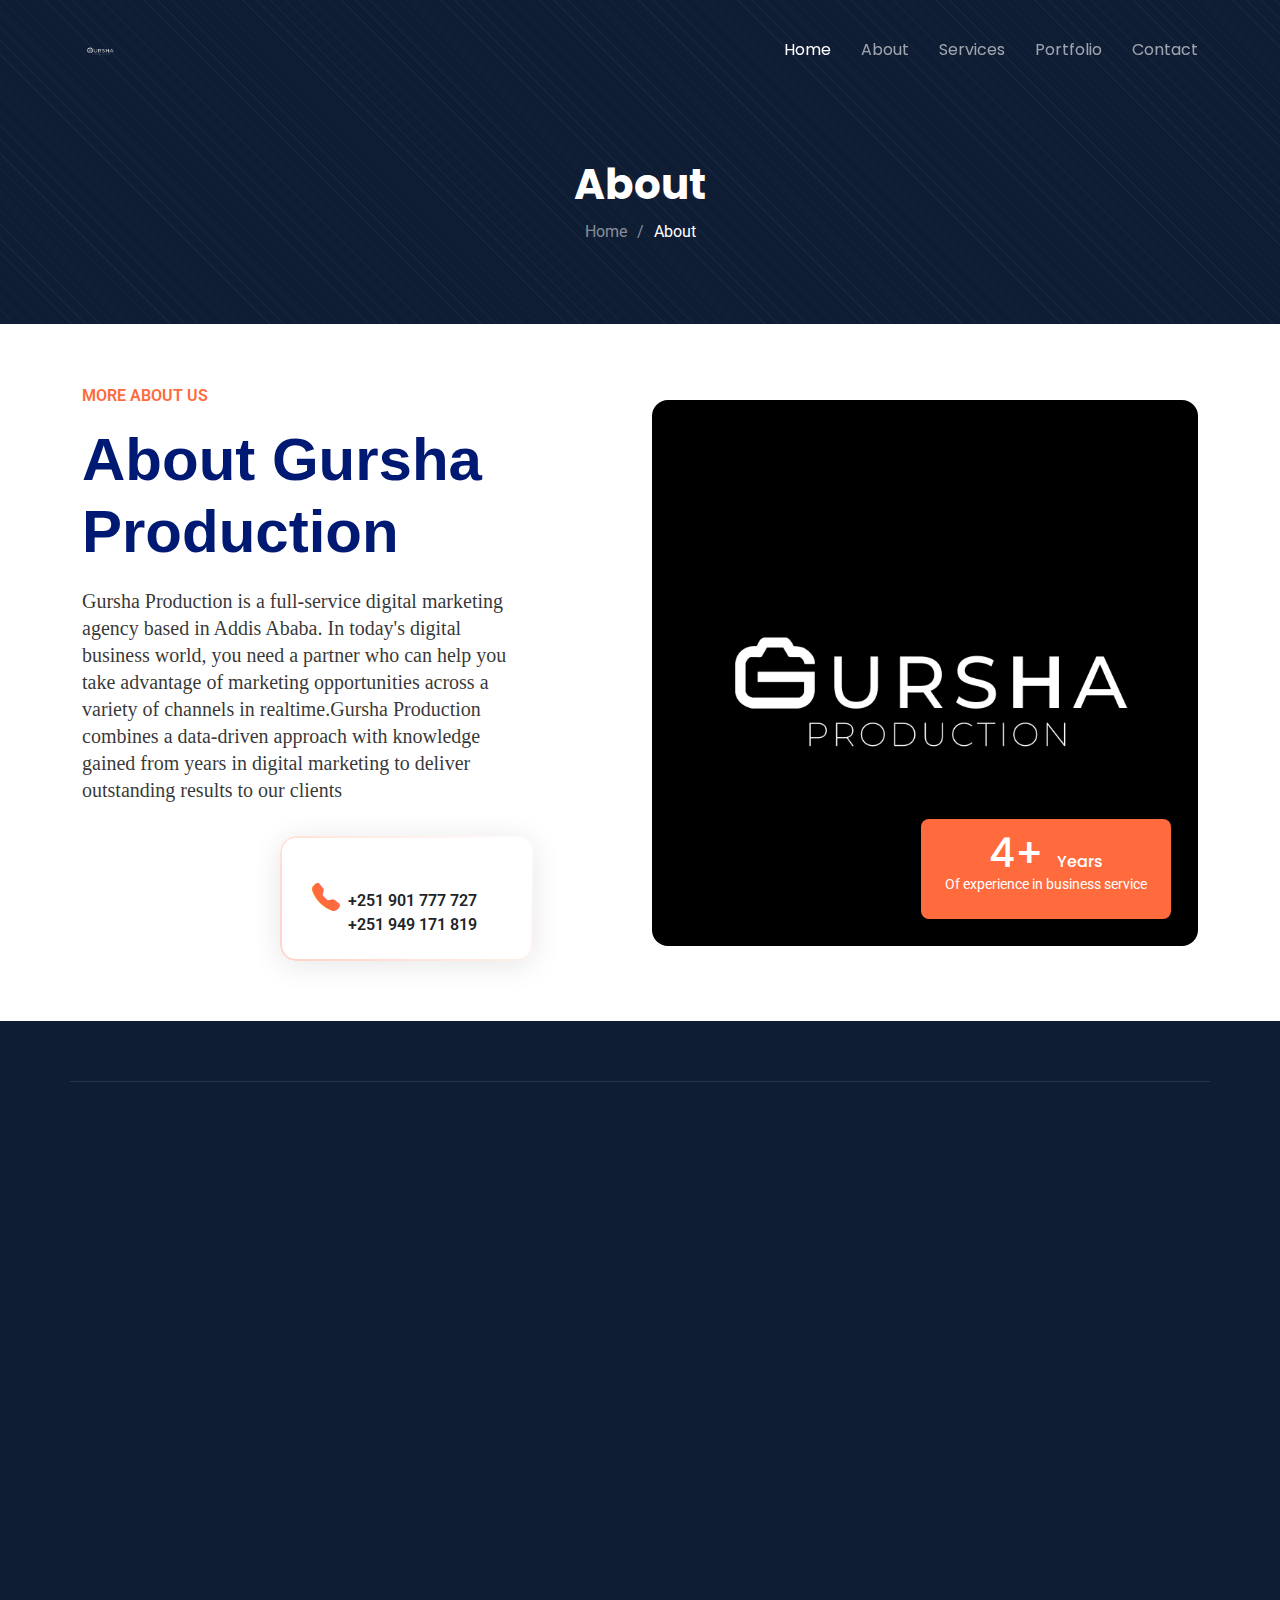
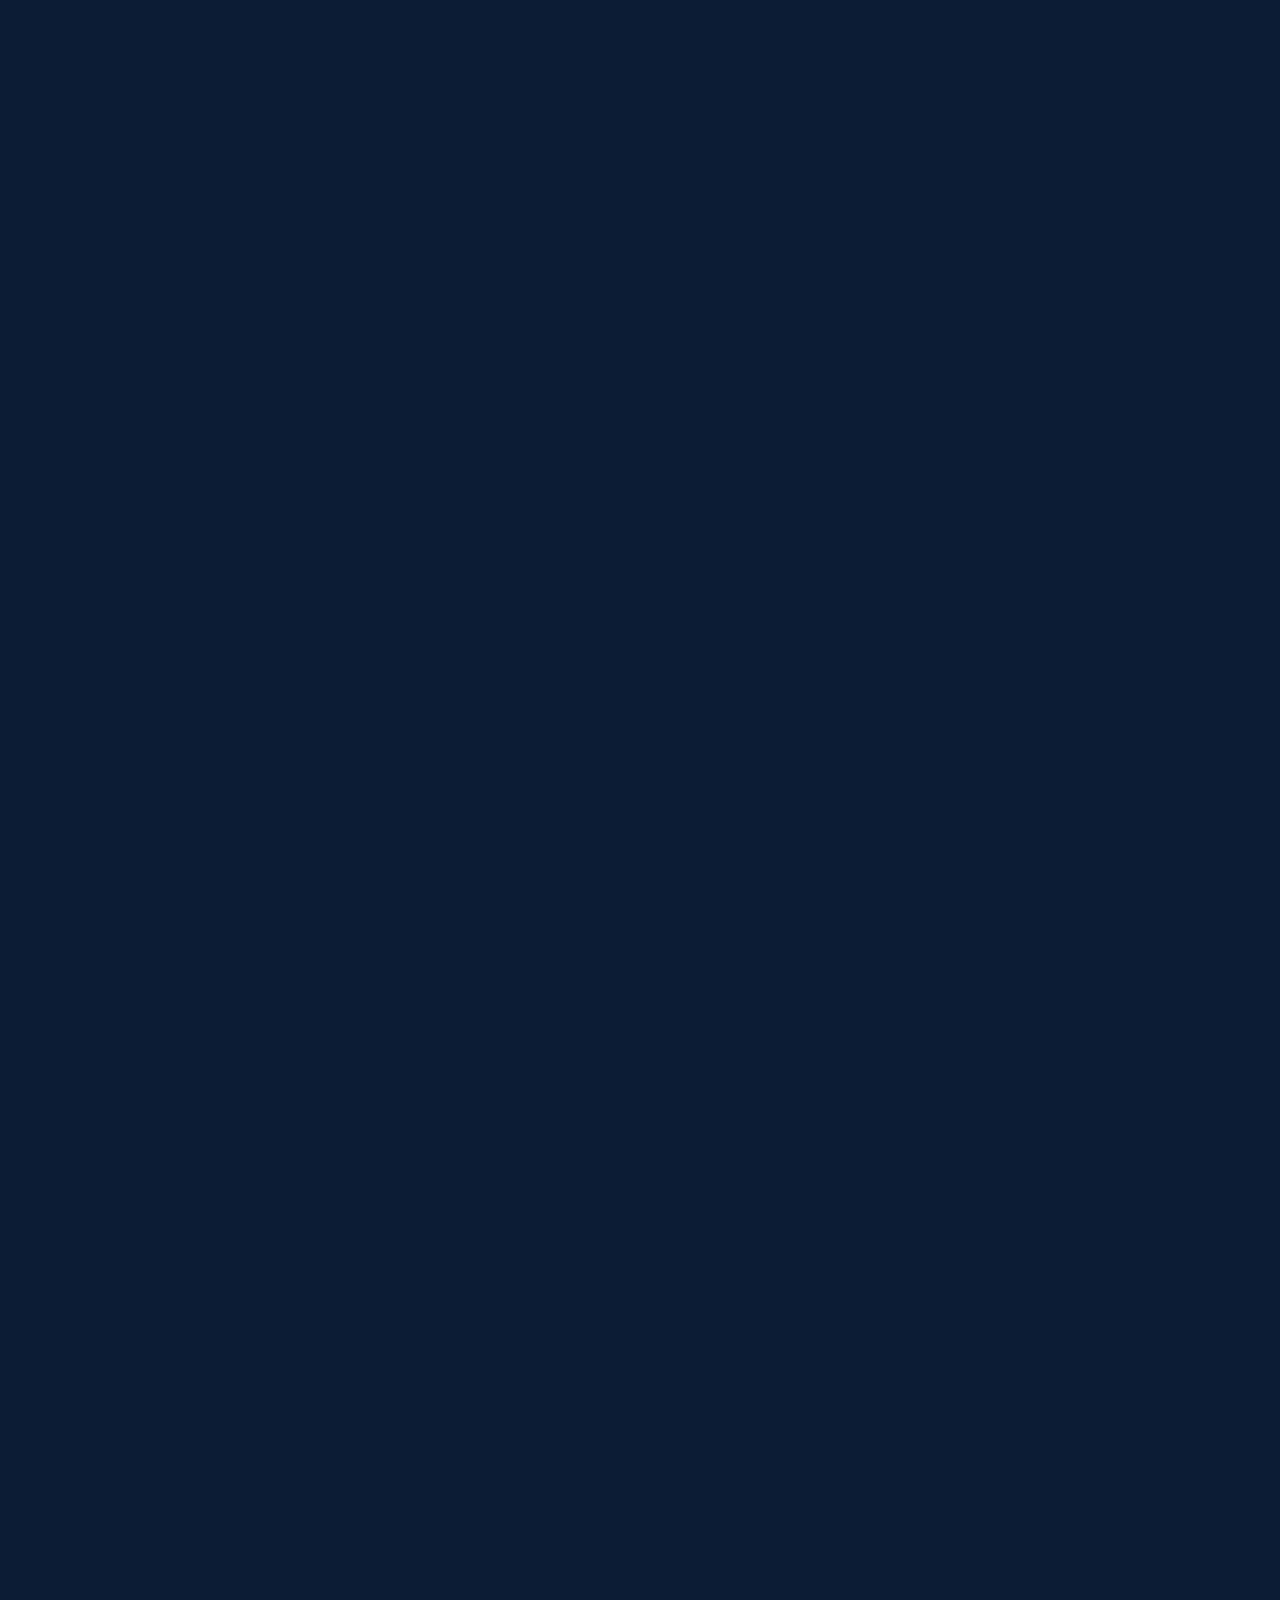
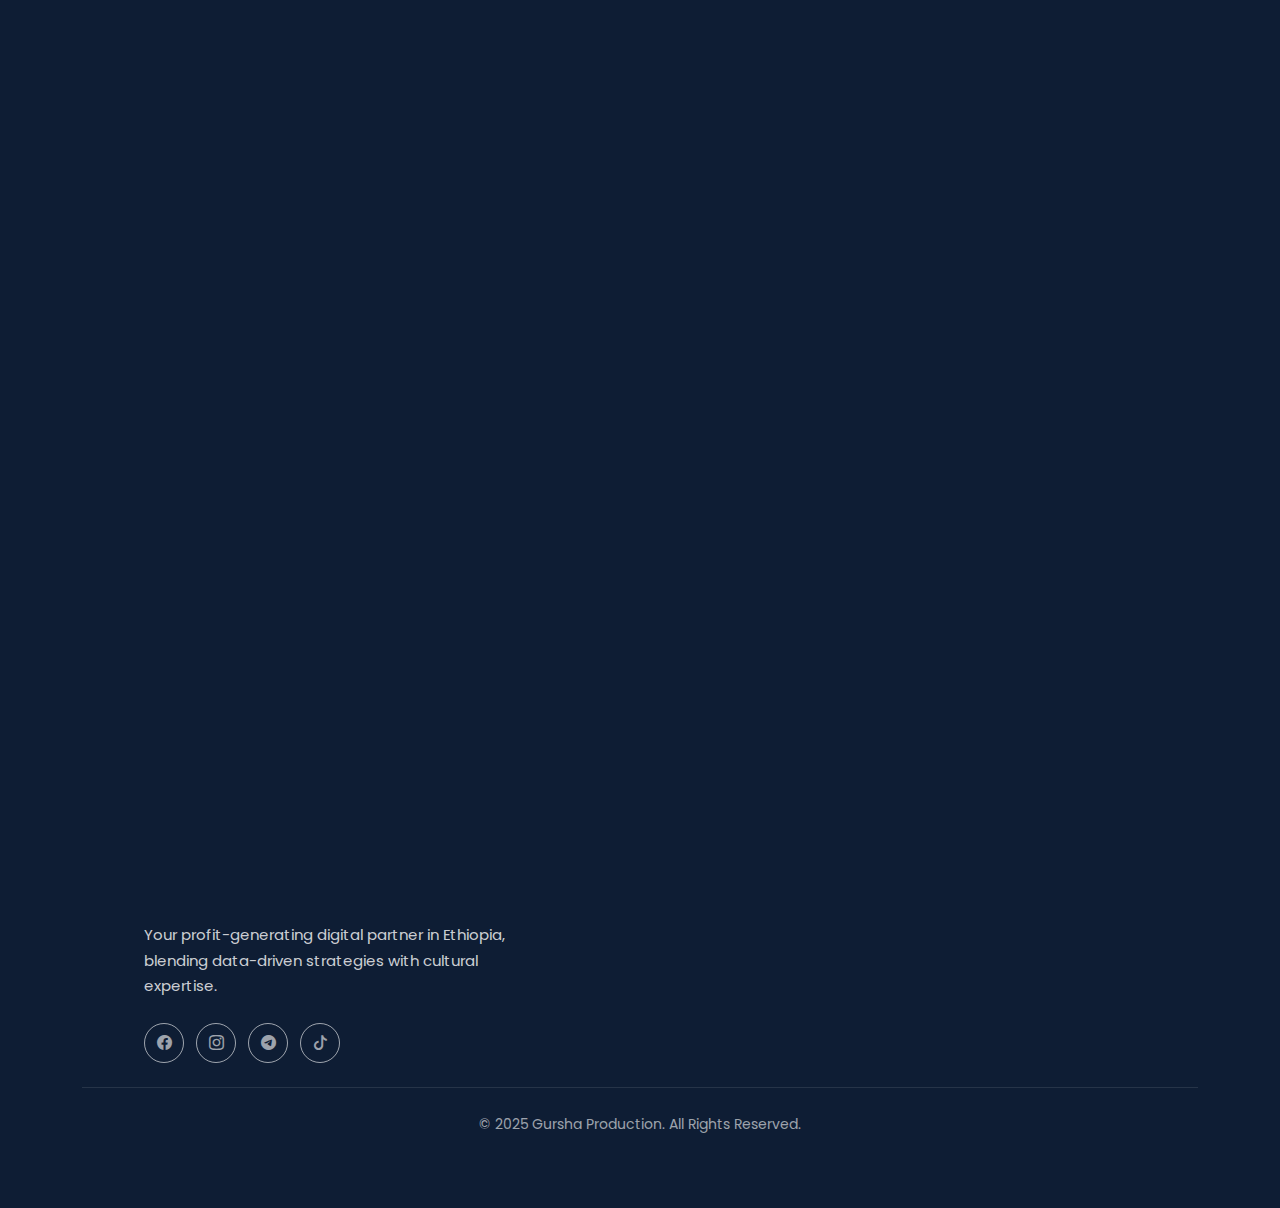
<file: about.html>
<!DOCTYPE html>
<html lang="en">

<head>
  <meta charset="utf-8">
  <meta content="width=device-width, initial-scale=1.0" name="viewport">
  
  <!-- Primary Meta Tags -->
  <title>About Gursha Production | ስለ ጉርሻ ፕሮዳክሽን - Ethiopia's Creative Video Experts</title>
  <meta name="description" content="Learn about Gursha Production - Ethiopia's premier video production company. የጉርሻ ፕሮዳክሽን ታሪክ፣ ብቃት እና እሴቶች ይወቁ">
  <meta name="keywords" content="about gursha production, video company ethiopia, film team addis ababa, our story, creative professionals, ስለ ጉርሻ ፕሮዳክሽን, የቪዲዮ ኩባንያ, ፊልም ቡድን, የኩባንያ ታሪክ, የፕሮፌሽናል ቡድን">

  <!-- Open Graph / Facebook -->
  <meta property="og:title" content="About Gursha Production | ስለ ጉርሻ ፕሮዳክሽን">
  <meta property="og:description" content="Discover our journey as Ethiopia's leading video production experts. እንደ ኢትዮጵያ አርበኞች የቪዲዮ ምርት ባለሙያዎች የሆነችው ጉርሻ ፕሮዳክሽን ታሪክ">
  <meta property="og:image" content="https://www.gurshaproduction.com/assets/imag/gursha new logo.png">
  <meta property="og:url" content="https://www.gurshaproduction.com/about">
  <meta property="og:type" content="website">

  <!-- Twitter -->
  <meta name="twitter:card" content="summary_large_image">
  <meta name="twitter:title" content="Our Story at Gursha Production | የጉርሻ ፕሮዳክሽን ታሪክ">
  <meta name="twitter:description" content="Meet the creative team behind Ethiopia's top video productions. የኢትዮጵያ �ፋፍል የቪዲዮ ምርቶች ጀርባ ያሉ ፈጠራ ባለሙያዎችን ይግኙ">
  
  <!-- Language Tags -->
  <meta http-equiv="content-language" content="en, am">
  <link rel="alternate" hreflang="en" href="https://www.gurshaproduction.com/en/about">
  <!-- <link rel="alternate" hreflang="am" href="https://www.yourdomain.com/am/about"> -->

  <!-- Canonical URL -->
  <link rel="canonical" href="https://www.gurshaproduction.com/about">

  <!-- Favicons -->
  <!-- <link rel="shortcut icon" href="assets/imag/favicon/favicon.ico" type="image/x-icon">
  <link rel="apple-touch-icon" sizes="180x180" href="assets/imag/favicon/apple-touch-icon.png"> -->
 <link href="assets/imag/favicon.ico" rel="icon">
  <!-- Fonts -->
  <link href="https://fonts.googleapis.com" rel="preconnect">
  <link href="https://fonts.gstatic.com" rel="preconnect" crossorigin>
  <link href="https://fonts.googleapis.com/css2?family=Roboto:ital,wght@0,100;0,300;0,400;0,500;0,700;0,900;1,100;1,300;1,400;1,500;1,700;1,900&family=Poppins:ital,wght@0,100;0,200;0,300;0,400;0,500;0,600;0,700;0,800;0,900;1,100;1,200;1,300;1,400;1,500;1,600;1,700;1,800;1,900&display=swap" rel="stylesheet">

  <!-- Vendor CSS Files -->
  <link href="assets/vendor/bootstrap/css/bootstrap.min.css" rel="stylesheet">
  <link href="assets/vendor/bootstrap-icons/bootstrap-icons.css" rel="stylesheet">
  <link href="assets/vendor/aos/aos.css" rel="stylesheet">
  <link href="assets/vendor/fontawesome-free/css/all.min.css" rel="stylesheet">
  <link href="assets/vendor/glightbox/css/glightbox.min.css" rel="stylesheet">
  <link href="assets/vendor/swiper/swiper-bundle.min.css" rel="stylesheet">

  <!-- Main CSS File -->
  <link href="assets/css/main.css" rel="stylesheet">
</head>
<body class="about-page">

  <header id="header" class="header d-flex align-items-center fixed-top">
    <div class="container-fluid container-xl position-relative d-flex align-items-center">

      <a href="index.html" class="logo d-flex align-items-center me-auto">
        <!-- Uncomment the line below if you also wish to use an image logo -->
        <img src="assets/imag/gursha new logo.png" alt="" data-aos="fade-right">

        <!-- <h1 class="sitename"><span style="  font-weight: bold;">GURSHA</span> <span
            style="color: #00c853;">PRODUCTION</span></h1> -->

      </a>

      <nav id="navmenu" class="navmenu">
        <ul>
          <li><a href="index.html" class="active">Home<br></a></li>
          <li><a href="about.html">About</a></li>
          <li><a href="services.html">Services</a></li>
          <li><a href="portfolio.html">Portfolio</a></li>
          <li><a href="contact.html">Contact</a></li>


        </ul>
        <i class="mobile-nav-toggle d-xl-none bi bi-list"></i>
      </nav>

      <!-- <a class="btn-getstarted" href="get-a-quote.html">Get a Quote</a> -->


    </div>
  </header>

  <main class="main">

    <!-- Page Title -->
    <div class="page-title dark-background" data-aos="fade">
      <div class="container position-relative">
        <h1>About</h1>

        <nav class="breadcrumbs">
          <ol>
            <li><a href="index.html">Home</a></li>
            <li class="current">About</li>
          </ol>
        </nav>
      </div>
    </div><!-- End Page Title -->

    <!-- About Section -->
   <section id="about" class="about section">

      <div class="container" data-aos="fade-up" data-aos-delay="100">

        <div class="row gy-4 align-items-center justify-content-between">

          <div class="col-xl-5" data-aos="fade-up" data-aos-delay="200">
            <span class="about-meta">MORE ABOUT US</span>
            <h2 class="about-title ">About Gursha Production</h2>
            <p class="about-description ">Gursha Production is a full-service digital marketing agency based in
              Addis Ababa. In today's digital business world, you need a partner who can help you take advantage of
              marketing opportunities across a variety of channels in realtime.Gursha Production combines a data-driven
              approach with knowledge gained from years in digital marketing to deliver outstanding results to our
              clients
            </p>


            <div class="info-wrapper">
              <div class="row gy-4">
                <div class="col-lg-5">

                </div>
                <div class="col-lg-7">
                  <div class="contact-info d-flex align-items-center gap-2">
                    <i class="bi bi-telephone-fill"></i>
                    <div>
                      <p class="contact-label">Call us anytime</p>
                      <p class="contact-number">+251 901 777 727</p>
                      <br>
                      <p class="contact-number">+251 949 171 819</p>


                    </div>

                  </div>

                </div>
              </div>

            </div>

          </div>

          <div class="col-xl-6" data-aos="fade-up" data-aos-delay="300">
            <div class="image-wrapper">
              <div class="images position-relative" data-aos="zoom-out" data-aos-delay="400">
                <img src="assets/imag/gursha.png" alt="Business Meeting" class="img-fluid main-image rounded-4">
                <!-- <img src="assets/imag/gursha.png" alt="Team Discussion" class="img-fluid small-image rounded-4"> -->
              </div>
              <div class="experience-badge floating">
                <h3>4+ <span>Years</span></h3>
                <p>Of experience in business service</p>
              </div>
            </div>
          </div>
        </div>

      </div>

    </section>
    <!-- /About Section -->

    <!-- Stats Section -->
    <!-- <section id="stats" class="stats section">

      <div class="container" data-aos="fade-up" data-aos-delay="100">

        <div class="row gy-4">

          <div class="col-md-6 col-lg-3">
            <div class="stats-card text-center p-4 shadow-sm rounded-4 h-100">
              <div class="icon mb-3 text-primary fs-1">
                <i class="bi bi-people"></i>
              </div>
              <h3 class="purecounter fw-bold" data-purecounter-start="0" data-purecounter-end="232"
                data-purecounter-duration="1">232</h3>
              <p class="mb-0 text-muted">Clients</p>
            </div>
          </div>

          <div class="col-md-6 col-lg-3">
            <div class="stats-card text-center p-4 shadow-sm rounded-4 h-100">
              <div class="icon mb-3 text-success fs-1">
                <i class="bi bi-kanban"></i>
              </div>
              <h3 class="purecounter fw-bold" data-purecounter-start="0" data-purecounter-end="521"
                data-purecounter-duration="1">521</h3>
              <p class="mb-0 text-muted">Projects</p>
            </div>
          </div>

          <div class="col-md-6 col-lg-3">
            <div class="stats-card text-center p-4 shadow-sm rounded-4 h-100">
              <div class="icon mb-3 text-warning fs-1">
                <i class="bi bi-headset"></i>
              </div>
              <h3 class="purecounter fw-bold" data-purecounter-start="0" data-purecounter-end="1453"
                data-purecounter-duration="1">1453</h3>
              <p class="mb-0 text-muted">Support</p>
            </div>
          </div>

          <div class="col-md-6 col-lg-3">
            <div class="stats-card text-center p-4 shadow-sm rounded-4 h-100">
              <div class="icon mb-3 text-danger fs-1">
                <i class="bi bi-gear-fill"></i>
              </div>
              <h3 class="purecounter fw-bold" data-purecounter-start="0" data-purecounter-end="32"
                data-purecounter-duration="1">32</h3>
              <p class="mb-0 text-muted">Workers</p>
            </div>
          </div>
        </div>

      </div>

    </section> -->
    <!-- /Stats Section -->




  </main>



  <footer id="footer" class="footer dark-background">
    <div class="container footer-top">
      <div class="row gy-4">
        <!-- About Section -->
        <div class="col-lg-5 col-md-12 footer-about">
          <a href="index.html" class="logo d-flex align-items-center me-auto">
            <!-- Uncomment the line below if you also wish to use an image logo -->

            <img src="assets/imag/gursha new logo.png" alt="" data-aos="fade-right">

          </a>
          <p>Your profit-generating digital partner in Ethiopia, blending data-driven strategies with cultural
            expertise.</p>
          <div class="social-links d-flex mt-4">

            <a href="#" target="_blank" rel="noopener noreferrer"><i class="bi bi-facebook"></i></a>
            <a href="https://www.instagram.com/gursha_production?igsh=NTc4MTIwNjQ2YQ==" target="_blank"
              rel="noopener noreferrer">
              <i class="bi bi-instagram"></i>
            </a>

            <a href="https://t.me/geezstudio21" target="_blank" rel="noopener noreferrer">
              <i class="bi bi-telegram"></i>
            </a>
            <a href="https://www.tiktok.com/@gursha.production?_t=ZM-8wCuI1CNvyn&_r=1" target="_blank"
              rel="noopener noreferrer">
              <i class="bi bi-tiktok"></i>
            </a>
          </div>
        </div>

        <!-- Quick Links -->
        <div class="col-lg-2 col-6 footer-links">
          <h4>Quick Links</h4>
          <ul>

            <li><a href="#services">Services</a></li>
            <li><a href="#portfolio">Portfolio</a></li>
            <li><a href="#about">About Us</a></li>
            <li><a href="#contact">Contact</a></li>
          </ul>
        </div>

        <!-- Contact Info -->
        <div class="col-lg-3 col-md-12 footer-contact text-md-start">
          <h4>Contact</h4>
   <p>22 Golagul,Noah Real Estate Building, 11th Floor</p>
          <p><strong>Phone:</strong> +251 901 777 727</p>
          <p><strong>Phone:</strong> +251 949 171 819</p>
          <p><strong>Email:</strong> info@gurshaproduction.com</p>
        </div>
      </div>
    </div>

    <!-- Copyright -->
    <div class="container  text-center mt-4 ">
      <p class="copyright">© 2025 Gursha Production. All Rights Reserved.</p>
    </div>
  </footer>

  <!-- Scroll Top -->
  <a href="#" id="scroll-top" class="scroll-top d-flex align-items-center justify-content-center"><i
      class="bi bi-arrow-up-short"></i></a>

  <!-- Preloader -->
  <!-- <div id="preloader"></div> -->

  <!-- Vendor JS Files -->
  <script src="assets/vendor/bootstrap/js/bootstrap.bundle.min.js"></script>
  <script src="assets/vendor/php-email-form/validate.js"></script>
  <script src="assets/vendor/aos/aos.js"></script>
  <script src="assets/vendor/purecounter/purecounter_vanilla.js"></script>
  <script src="assets/vendor/glightbox/js/glightbox.min.js"></script>
  <script src="assets/vendor/swiper/swiper-bundle.min.js"></script>

  <!-- Main JS File -->
  <script src="assets/js/main.js"></script>

</body>

</html>
</file>
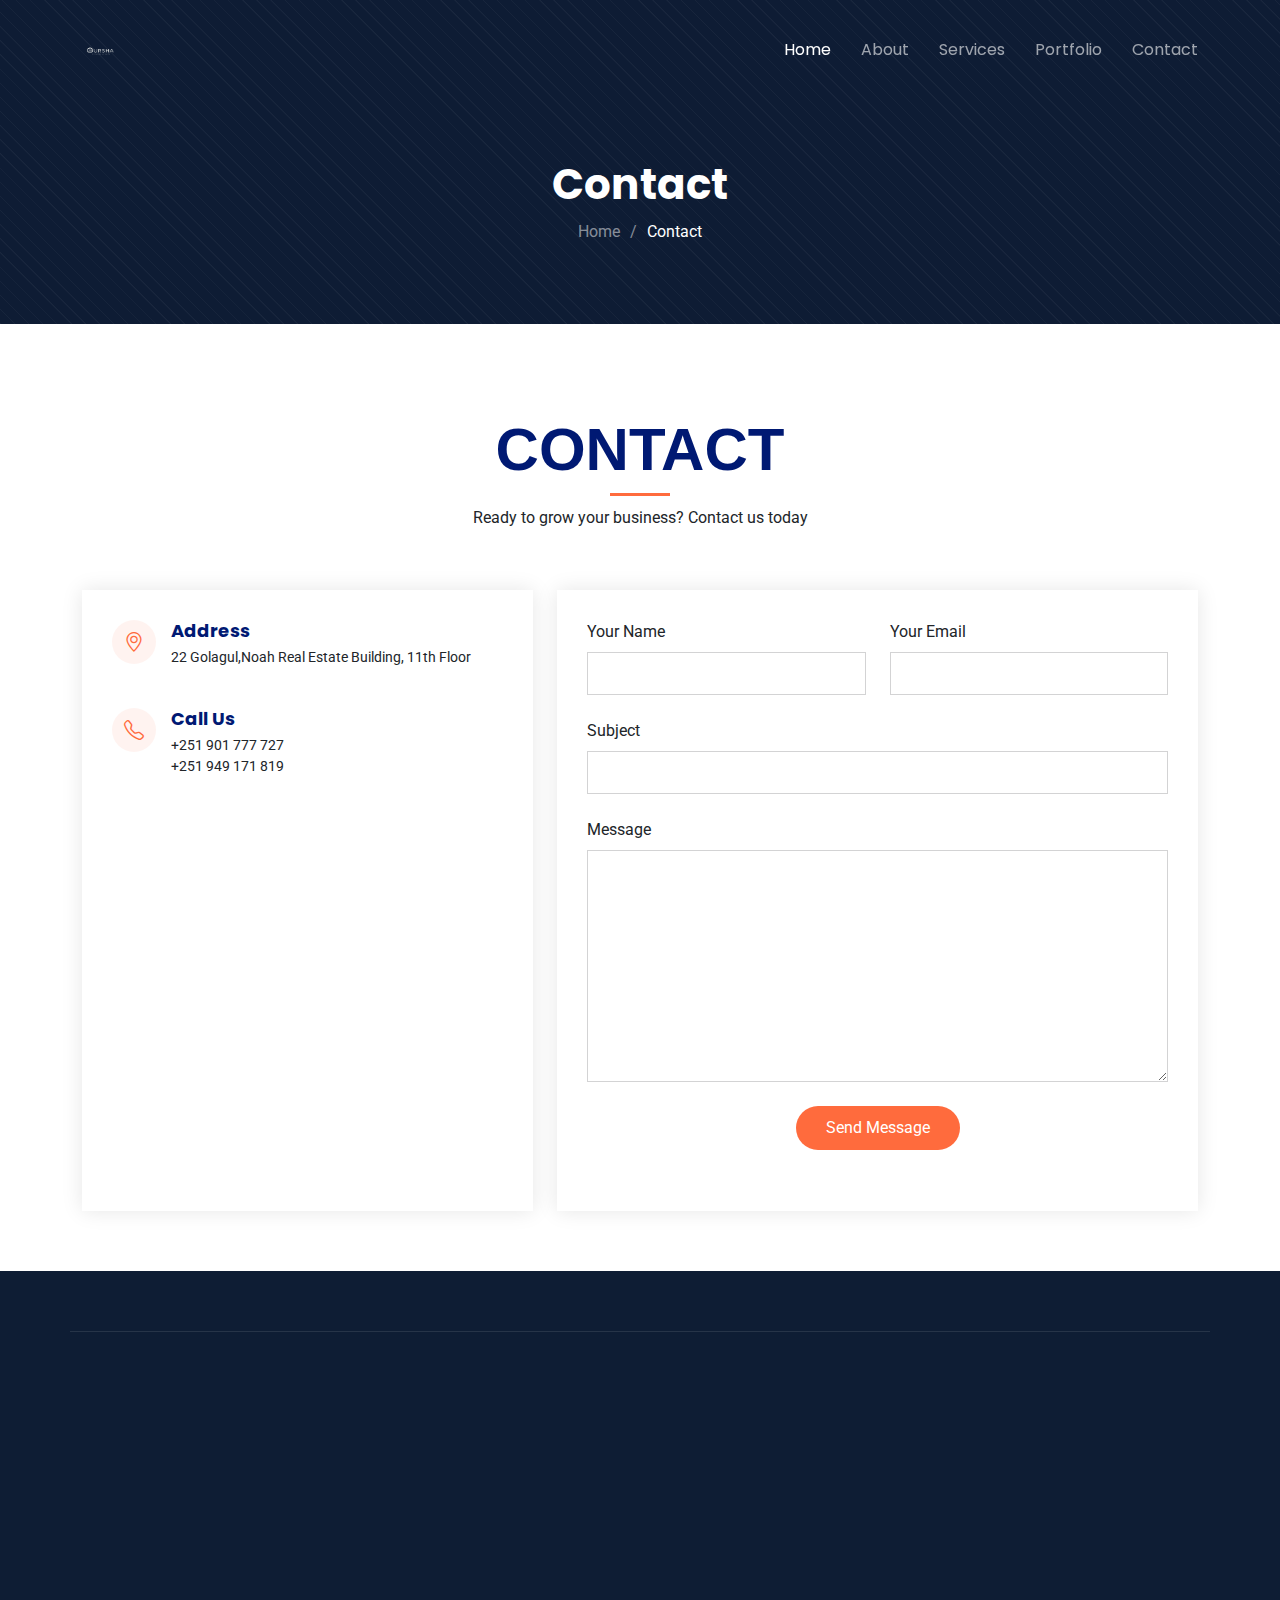
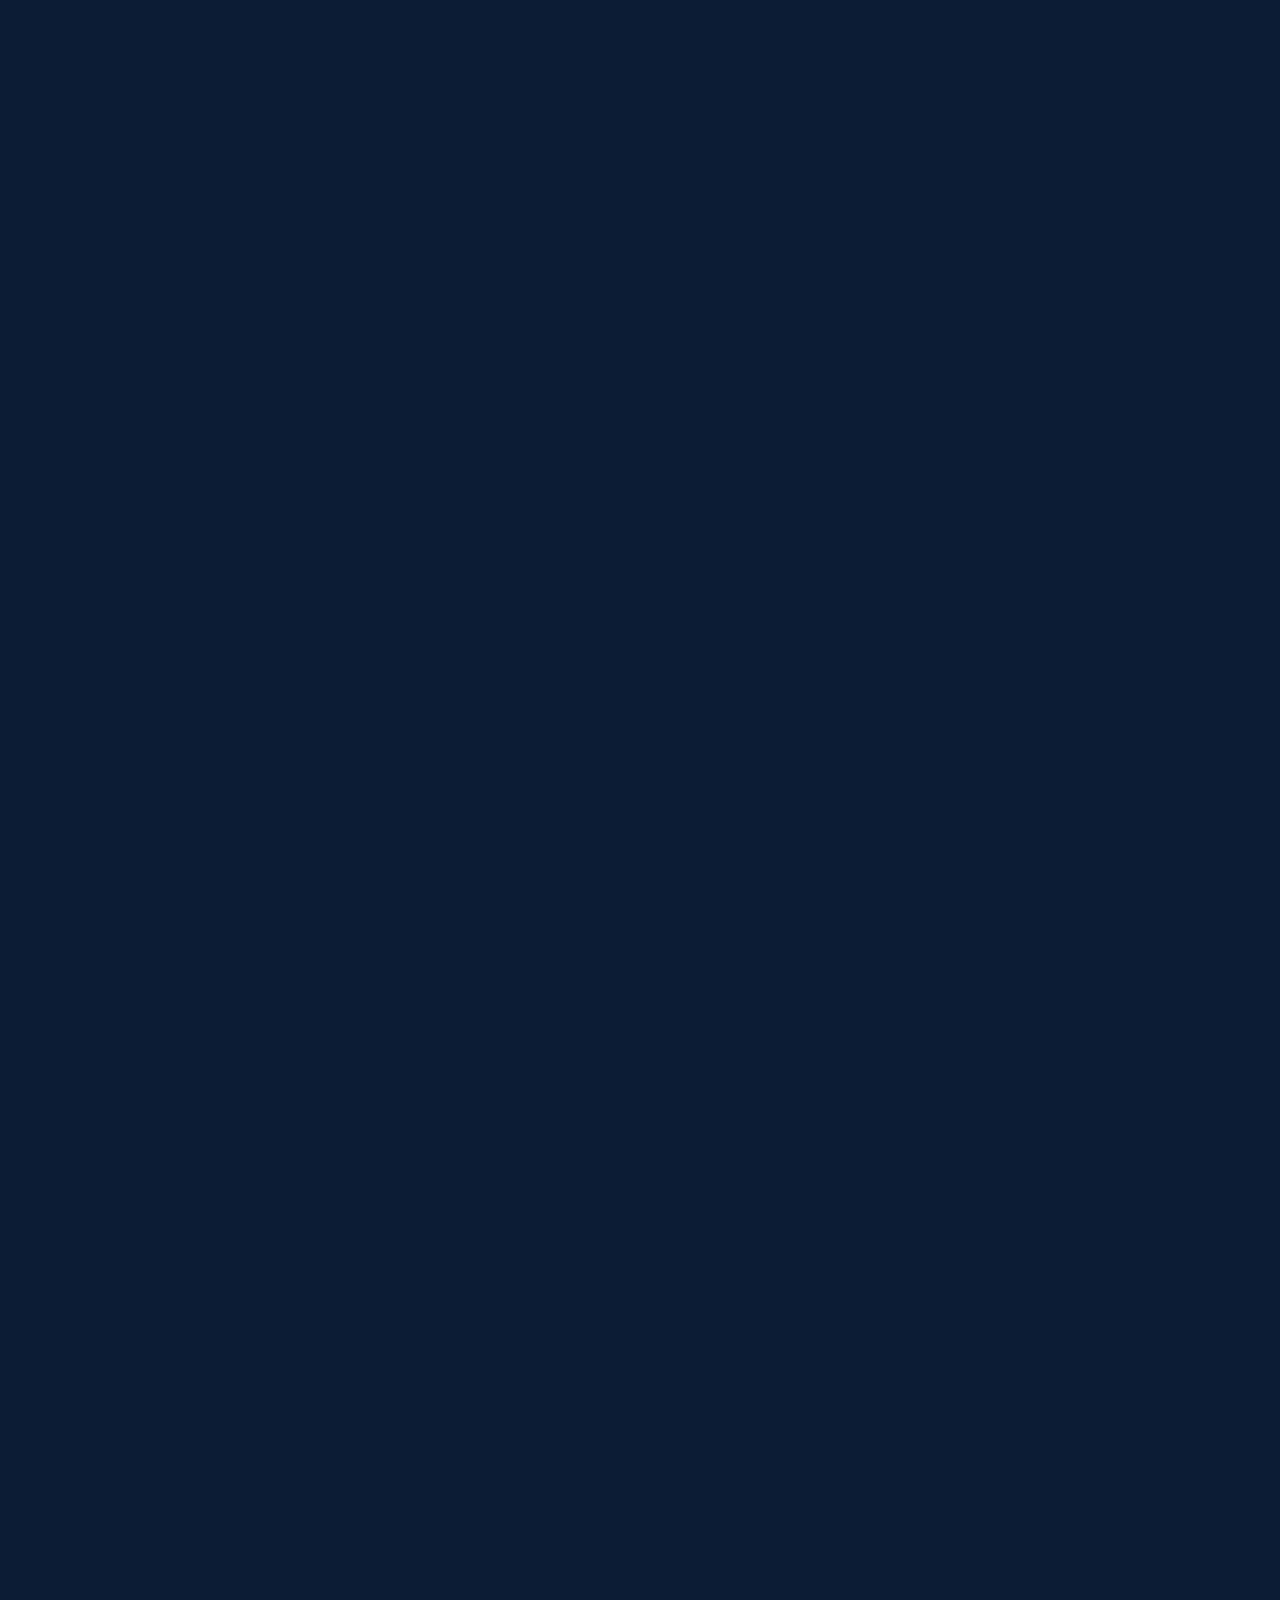
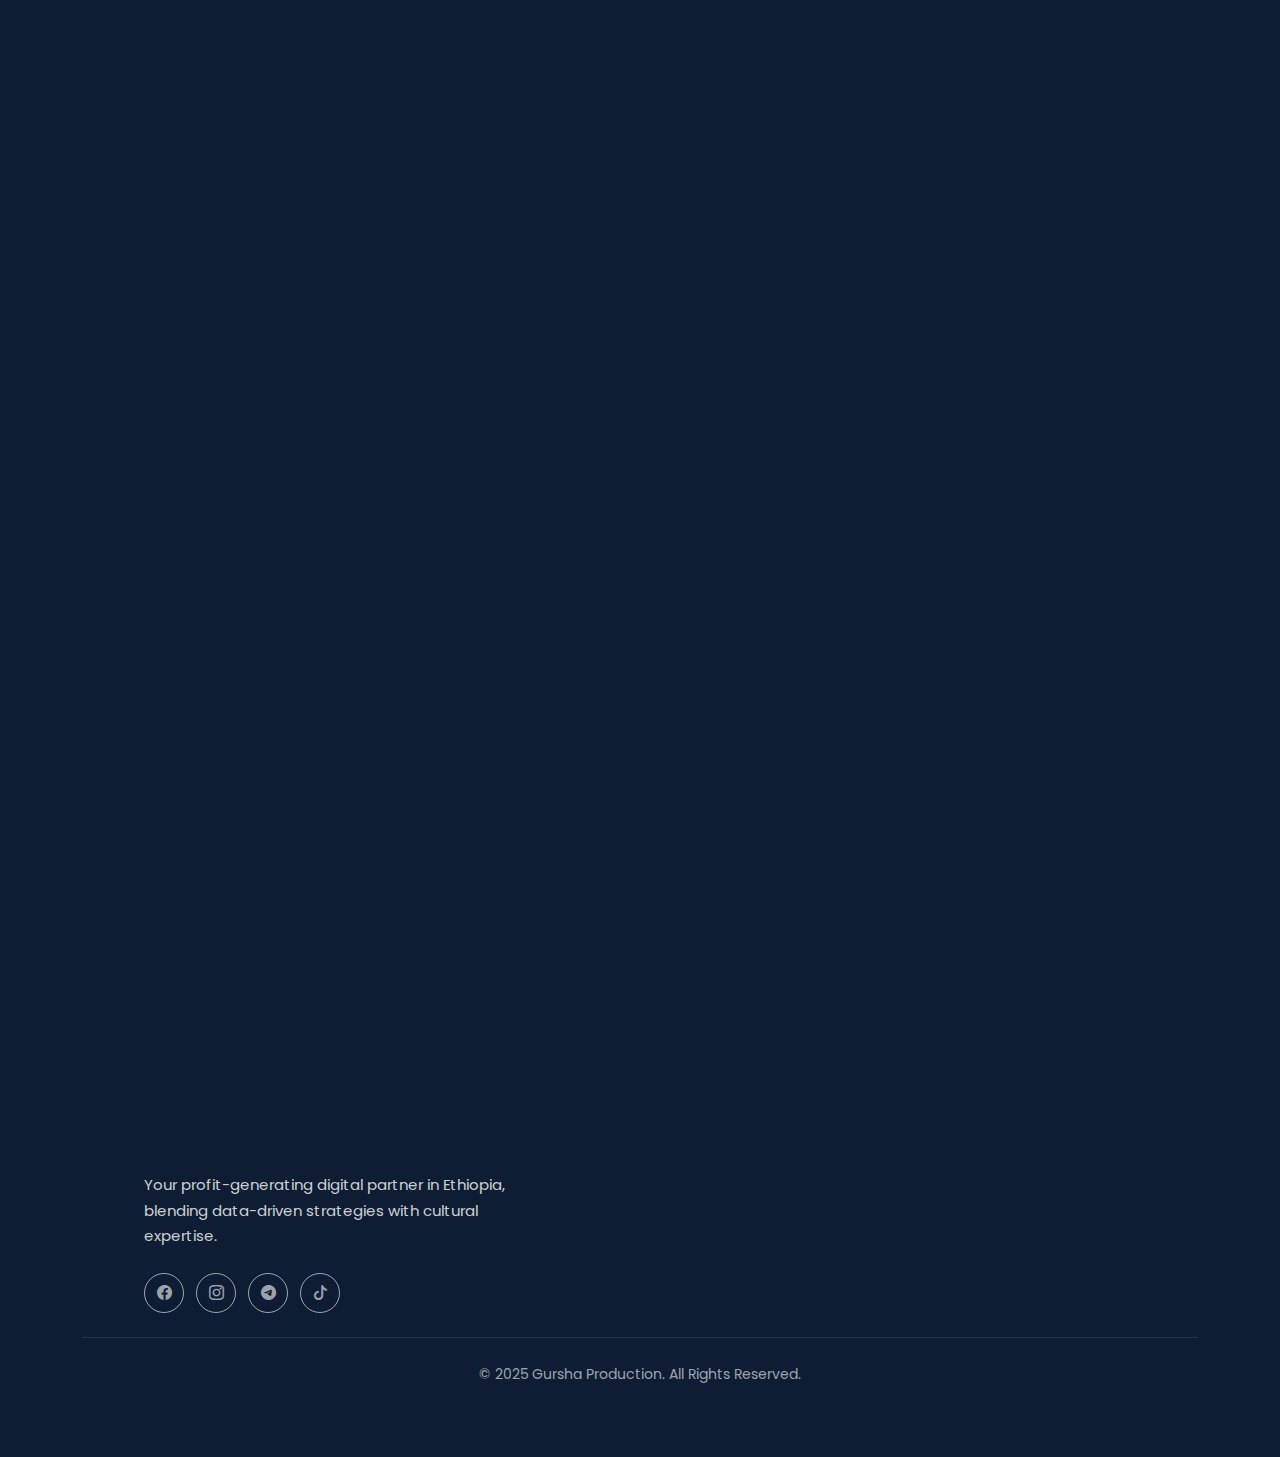
<file: contact.html>
<!DOCTYPE html>
<html lang="en">

<head>
  <meta charset="utf-8">
  <meta content="width=device-width, initial-scale=1.0" name="viewport">
  <title>Contact</title>
  <meta name="description" content="">
  <meta name="keywords" content="">

  <!-- Favicons -->
  <!-- <link rel="shortcut icon" href="assets/imag/favicon/favicon.ico" type="image/x-icon">
  <link rel="apple-touch-icon" sizes="180x180" href="assets/imag/favicon/apple-touch-icon.png"> -->
   <link href="assets/imag/favicon.ico" rel="icon">
  <!-- Fonts -->
  <link href="https://fonts.googleapis.com" rel="preconnect">
  <link href="https://fonts.gstatic.com" rel="preconnect" crossorigin>
  <link
    href="https://fonts.googleapis.com/css2?family=Roboto:ital,wght@0,100;0,300;0,400;0,500;0,700;0,900;1,100;1,300;1,400;1,500;1,700;1,900&family=Poppins:ital,wght@0,100;0,200;0,300;0,400;0,500;0,600;0,700;0,800;0,900;1,100;1,200;1,300;1,400;1,500;1,600;1,700;1,800;1,900&display=swap"
    rel="stylesheet">

  <!-- Vendor CSS Files -->
  <link href="assets/vendor/bootstrap/css/bootstrap.min.css" rel="stylesheet">
  <link href="assets/vendor/bootstrap-icons/bootstrap-icons.css" rel="stylesheet">
  <link href="assets/vendor/aos/aos.css" rel="stylesheet">
  <link href="assets/vendor/fontawesome-free/css/all.min.css" rel="stylesheet">
  <link href="assets/vendor/glightbox/css/glightbox.min.css" rel="stylesheet">
  <link href="assets/vendor/swiper/swiper-bundle.min.css" rel="stylesheet">

  <!-- Main CSS File -->
  <link href="assets/css/main.css" rel="stylesheet">


</head>

<body class="contact-page">

  <header id="header" class="header d-flex align-items-center fixed-top">
    <div class="container-fluid container-xl position-relative d-flex align-items-center">

      <a href="index.html" class="logo d-flex align-items-center me-auto">
        <!-- Uncomment the line below if you also wish to use an image logo -->
        <img src="assets/imag/gursha new logo.png" alt="" data-aos="fade-right">

        <!-- <h1 class="sitename"><span style="  font-weight: bold;">GURSHA</span> <span
            style="color: #00c853;">PRODUCTION</span></h1> -->

      </a>

      <nav id="navmenu" class="navmenu">
        <ul>
          <li><a href="index.html" class="active">Home<br></a></li>
          <li><a href="about.html">About</a></li>
          <li><a href="services.html">Services</a></li>
          <li><a href="portfolio.html">Portfolio</a></li>
          <li><a href="contact.html">Contact</a></li>


        </ul>
        <i class="mobile-nav-toggle d-xl-none bi bi-list"></i>
      </nav>

      <!-- <a class="btn-getstarted" href="get-a-quote.html">Get a Quote</a> -->


    </div>
  </header>

  <main class="main">

    <!-- Page Title -->
    <div class="page-title dark-background" data-aos="fade">
      <div class="container position-relative">
        <h1>Contact</h1>

        <nav class="breadcrumbs">
          <ol>
            <li><a href="index.html">Home</a></li>
            <li class="current">Contact</li>
          </ol>
        </nav>
      </div>
    </div><!-- End Page Title -->

    <!-- Contact Section -->
    <section id="contact" class="contact section">

      <!-- Section Title -->
      <div class="container section-title" data-aos="fade-up">
        <h2 class="section-title__heading">Contact</h2>
        <p>Ready to grow your business? Contact us today</p>
      </div><!-- End Section Title -->

      <div class="container" data-aos="fade-up" data-aos-delay="100">

        <div class="row gy-4">

          <div class="col-lg-5">

            <div class="info-wrap">
              <div class="info-item d-flex" data-aos="fade-up" data-aos-delay="200">
                <i class="bi bi-geo-alt flex-shrink-0"></i>
                <div>
                  <h3>Address</h3>
                          <p>22 Golagul,Noah Real Estate Building, 11th Floor</p>
                </div>
              </div><!-- End Info Item -->

              <div class="info-item d-flex" data-aos="fade-up" data-aos-delay="300">
                <i class="bi bi-telephone flex-shrink-0"></i>
                <div>
                  <h3>Call Us</h3>
                    <p>+251 901 777 727</p>
                  <p>+251 949 171 819</p>
                </div>
              </div><!-- End Info Item -->

              <div class="info-item d-flex" data-aos="fade-up" data-aos-delay="400">
                <i class="bi bi-envelope flex-shrink-0"></i>
                <div>
                  <h3>Email Us</h3>
                  <p>info@gurshaprodaction.com</p>
                </div>
              </div><!-- End Info Item -->

              <iframe
                src="https://www.google.com/maps/embed?pb=!1m18!1m12!1m3!1d14838.246950089779!2d38.75762790441514!3d9.022894500861021!2m3!1f0!2f0!3f0!3m2!1i1024!2i768!4f13.1!3m3!1m2!1s0x164b85091bba7025%3A0xc4c052f755971a73!2sGolagul%20Building!5e1!3m2!1sen!2set!4v1749725546069!5m2!1sen!2set"
                frameborder="0" style="border:0; width: 100%; height: 270px;" allowfullscreen="" loading="lazy"
                referrerpolicy="no-referrer-when-downgrade"></iframe>
            </div>
          </div>

          <div class="col-lg-7">
            <form action="https://api.web3forms.com/submit" method="POST" class="php-email-form" data-aos="fade-up"
              data-aos-delay="200">

              <!-- Web3Forms Required Inputs -->
              <input type="hidden" name="access_key" value="552d2564-09a7-4bad-92df-f6a8a6bd3331">
              <input type="checkbox" name="botcheck" class="hidden" style="display: none;">
              <!-- <input type="hidden" name="redirect" value="https://mywebsite.com/thanks.html"> -->

              <div class="row gy-4">
                <div class="col-md-6">
                  <label for="name-field" class="pb-2">Your Name</label>
                  <input type="text" name="name" id="name-field" class="form-control" required>
                </div>

                <div class="col-md-6">
                  <label for="email-field" class="pb-2">Your Email</label>
                  <input type="email" class="form-control" name="email" id="email-field" required>
                </div>

                <div class="col-md-12">
                  <label for="subject-field" class="pb-2">Subject</label>
                  <input type="text" class="form-control" name="subject" id="subject-field" required>
                </div>

                <div class="col-md-12">
                  <label for="message-field" class="pb-2">Message</label>
                  <textarea class="form-control" name="message" rows="10" id="message-field" required></textarea>
                </div>

                <div class="col-md-12 text-center">
                  <div class="loading">Loading</div>
                  <div class="error-message"></div>
                  <div class="sent-message">Your message has been sent. Thank you!</div>

                  <button type="submit">Send Message</button>
                </div>
              </div>
            </form>
          </div><!-- End Contact Form -->

        </div>

      </div>

    </section><!-- /Contact Section -->

  </main>



  <footer id="footer" class="footer dark-background">
    <div class="container footer-top">
      <div class="row gy-4">
        <!-- About Section -->
        <div class="col-lg-5 col-md-12 footer-about">
          <a href="index.html" class="logo d-flex align-items-center me-auto">
            <!-- Uncomment the line below if you also wish to use an image logo -->

            <img src="assets/imag/gursha new logo.png" alt="" data-aos="fade-right">

          </a>
          <p>Your profit-generating digital partner in Ethiopia, blending data-driven strategies with cultural
            expertise.</p>
          <div class="social-links d-flex mt-4">

            <a href="#" target="_blank" rel="noopener noreferrer"><i class="bi bi-facebook"></i></a>
            <a href="https://www.instagram.com/gursha_production?igsh=NTc4MTIwNjQ2YQ==" target="_blank"
              rel="noopener noreferrer">
              <i class="bi bi-instagram"></i>
            </a>

            <a href="https://t.me/geezstudio21" target="_blank" rel="noopener noreferrer">
              <i class="bi bi-telegram"></i>
            </a>
            <a href="https://www.tiktok.com/@gursha.production?_t=ZM-8wCuI1CNvyn&_r=1" target="_blank"
              rel="noopener noreferrer">
              <i class="bi bi-tiktok"></i>
            </a>
          </div>
        </div>

        <!-- Quick Links -->
        <div class="col-lg-2 col-6 footer-links">
          <h4>Quick Links</h4>
          <ul>

            <li><a href="#services">Services</a></li>
            <li><a href="#portfolio">Portfolio</a></li>
            <li><a href="#about">About Us</a></li>
            <li><a href="#contact">Contact</a></li>
          </ul>
        </div>

        <!-- Contact Info -->
        <div class="col-lg-3 col-md-12 footer-contact text-md-start">
          <h4>Contact</h4>
       <p>22 Golagul,Noah Real Estate Building, 11th Floor</p>
          <p><strong>Phone:</strong> +251 901 777 727</p>
          <p><strong>Phone:</strong> +251 949 171 819</p>
          <p><strong>Email:</strong> info@gurshaproduction.com</p>
        </div>
      </div>
    </div>

    <!-- Copyright -->
    <div class="container  text-center mt-4 ">
      <p class="copyright">© 2025 Gursha Production. All Rights Reserved.</p>
    </div>
  </footer>
  <!-- Scroll Top -->
  <a href="#" id="scroll-top" class="scroll-top d-flex align-items-center justify-content-center"><i
      class="bi bi-arrow-up-short"></i></a>

  <!-- Preloader -->
  <!-- <div id="preloader"></div> -->

  <!-- Vendor JS Files -->
  <script src="assets/vendor/bootstrap/js/bootstrap.bundle.min.js"></script>
  <script src="assets/vendor/php-email-form/validate.js"></script>
  <script src="assets/vendor/aos/aos.js"></script>
  <script src="assets/vendor/purecounter/purecounter_vanilla.js"></script>
  <script src="assets/vendor/glightbox/js/glightbox.min.js"></script>
  <script src="assets/vendor/swiper/swiper-bundle.min.js"></script>

  <!-- Main JS File -->
  <script src="assets/js/main.js"></script>

</body>

</html>
</file>
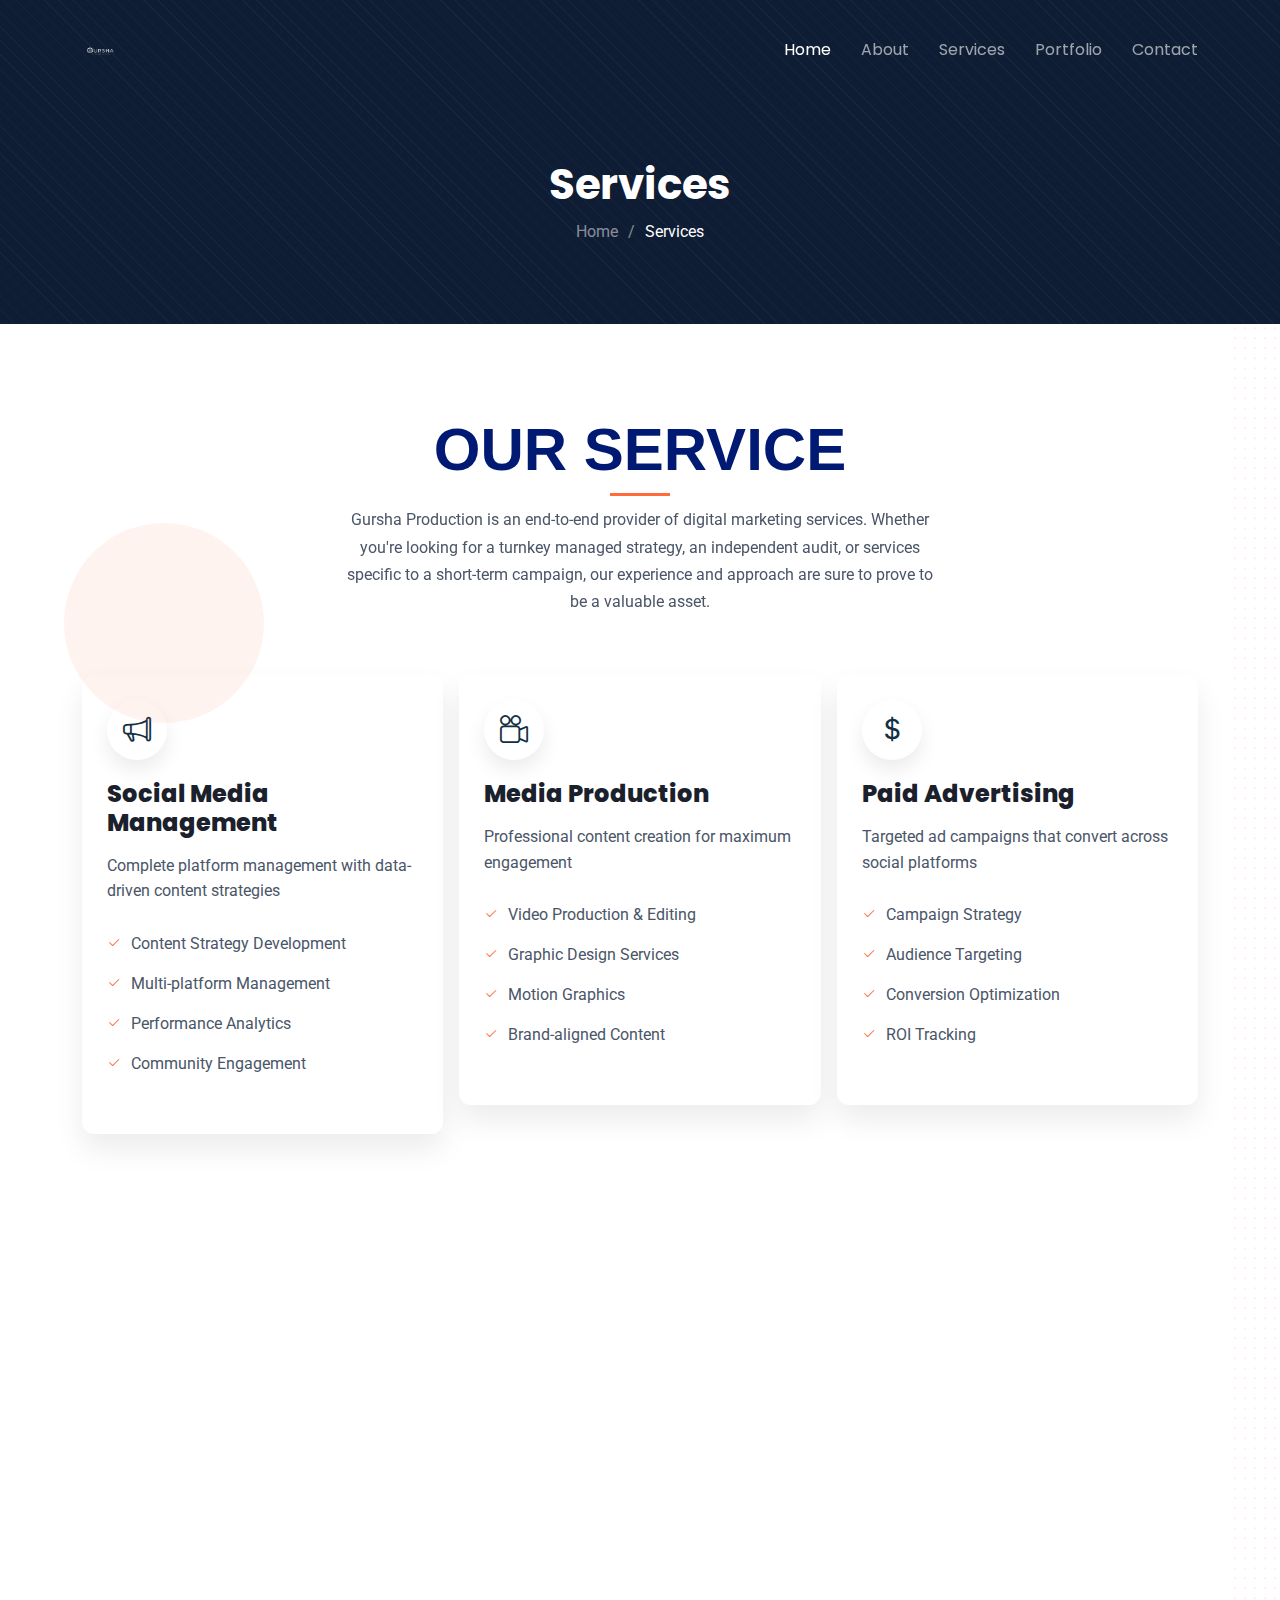
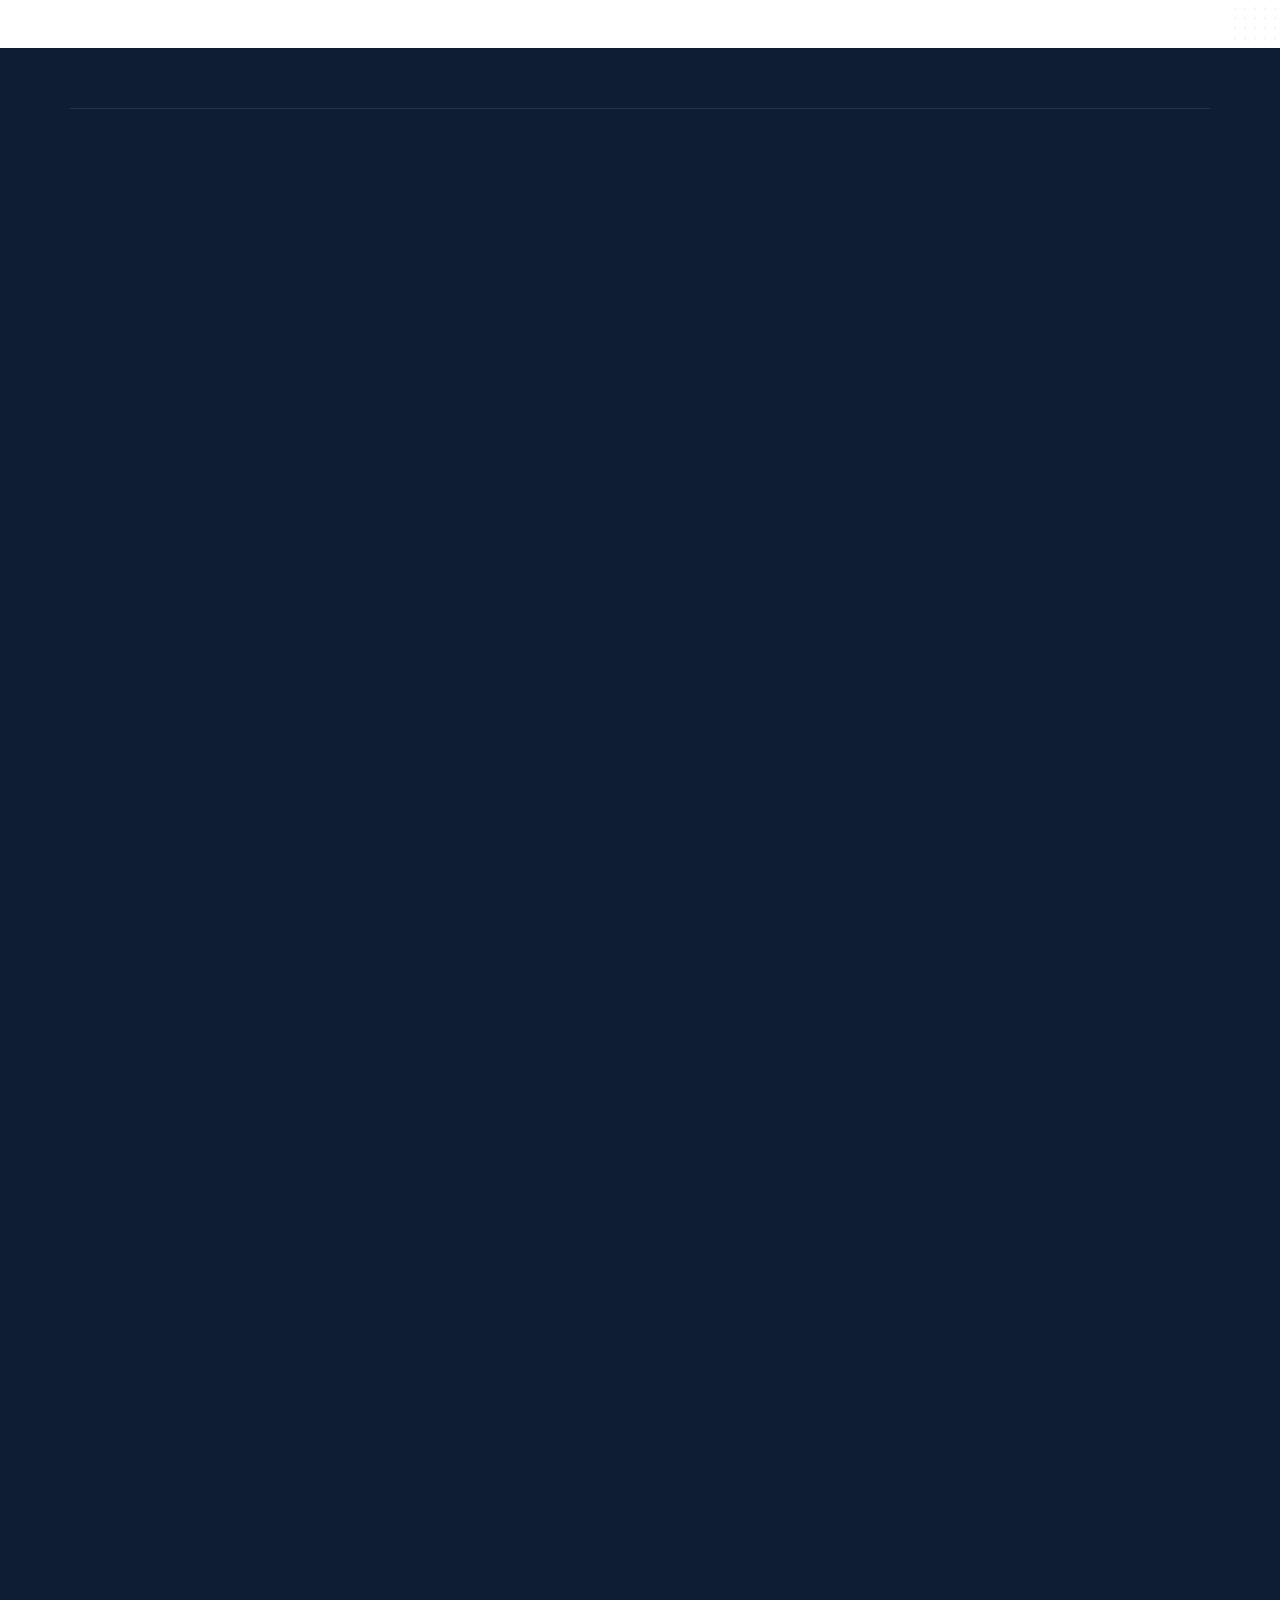
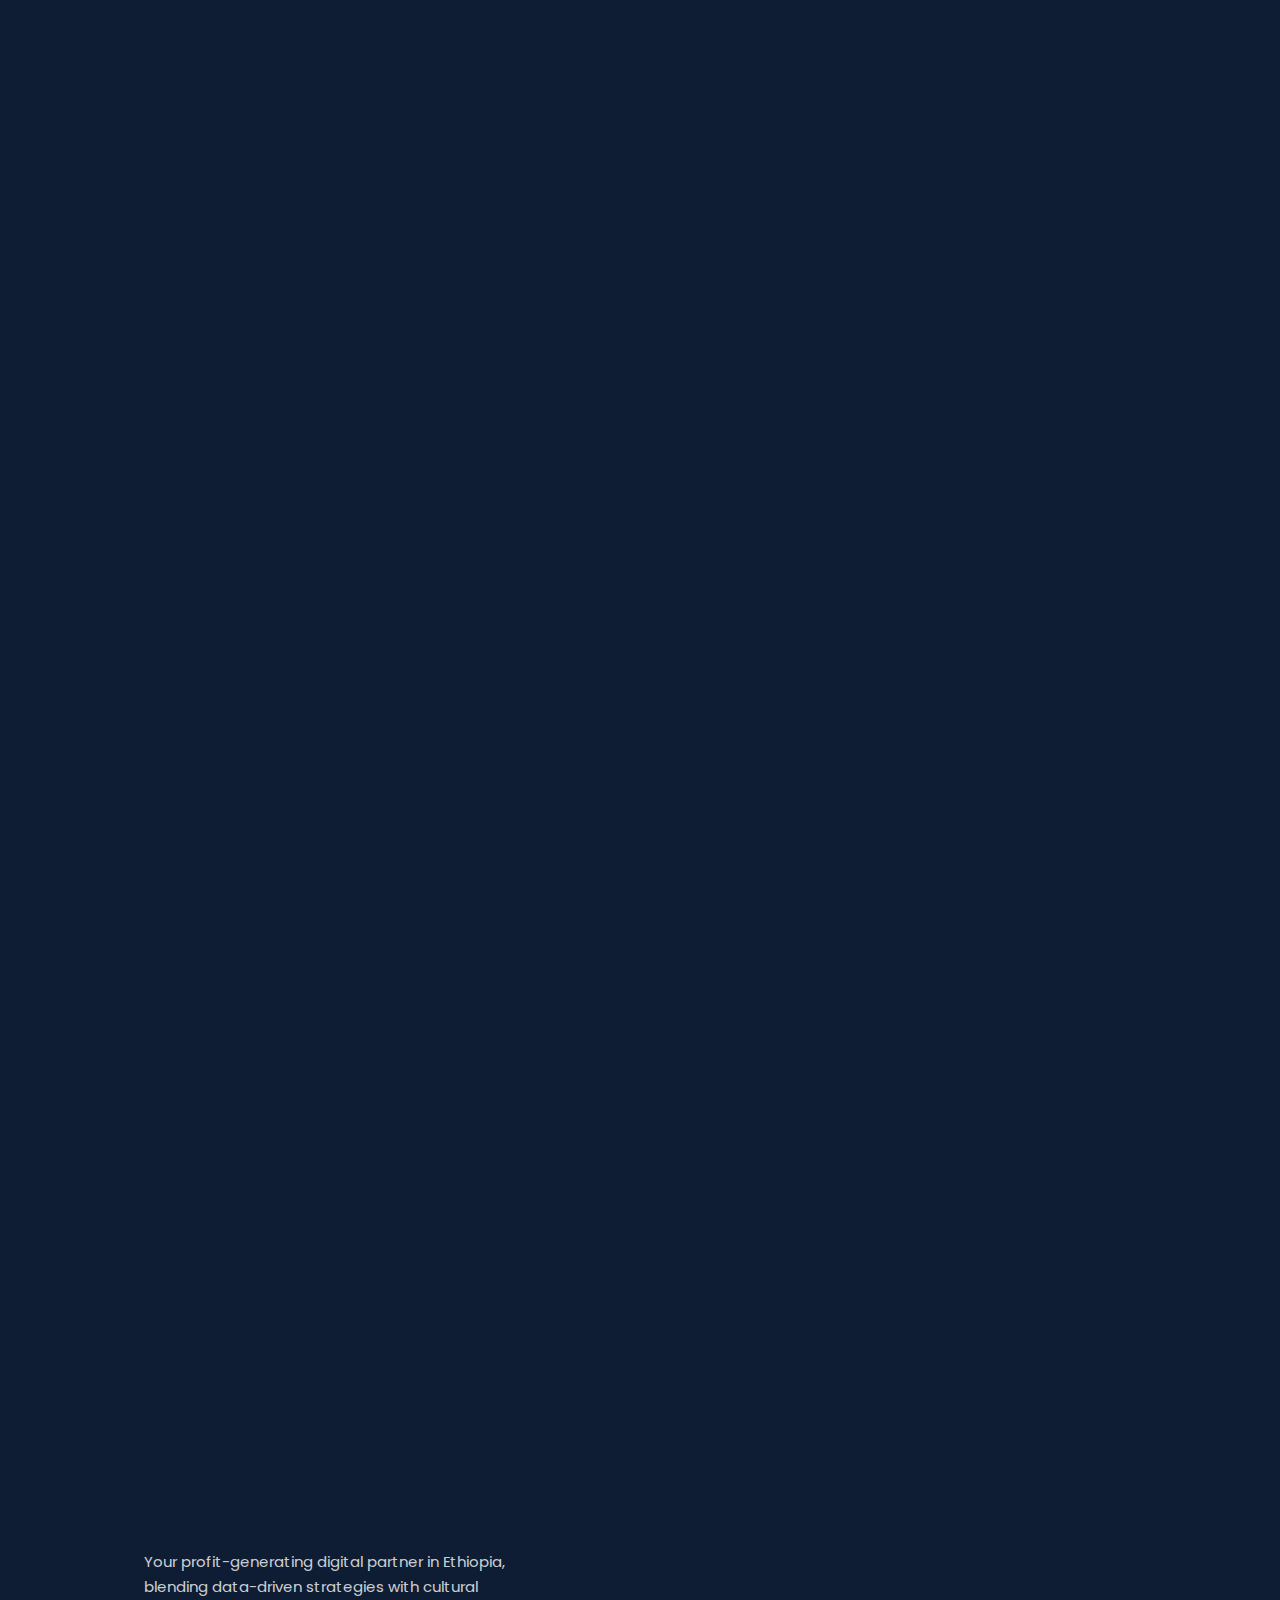
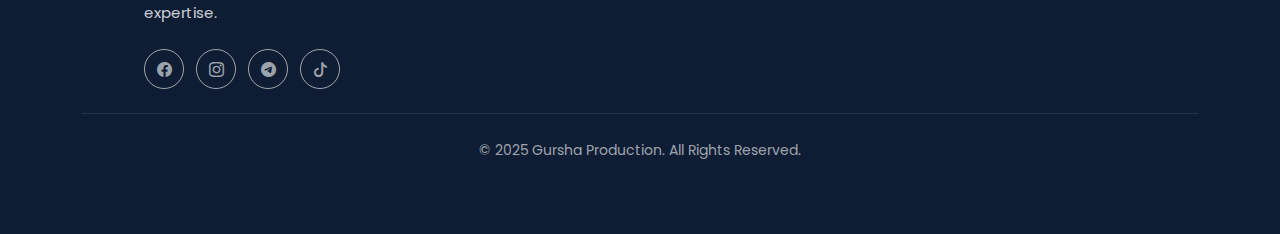
<file: services.html>
<!DOCTYPE html>
<html lang="en">

<head>
  <meta charset="utf-8">
  <meta content="width=device-width, initial-scale=1.0" name="viewport">
  <title>Services</title>
  <meta name="description" content="">
  <meta name="keywords" content="">

  <!-- Favicons -->
  <!-- <link rel="shortcut icon" href="assets/imag/favicon/favicon.ico" type="image/x-icon">
  <link rel="apple-touch-icon" sizes="180x180" href="assets/imag/favicon/apple-touch-icon.png"> -->
   <link href="assets/imag/favicon.ico" rel="icon">
  <!-- Fonts -->
  <link href="https://fonts.googleapis.com" rel="preconnect">
  <link href="https://fonts.gstatic.com" rel="preconnect" crossorigin>
  <link
    href="https://fonts.googleapis.com/css2?family=Roboto:ital,wght@0,100;0,300;0,400;0,500;0,700;0,900;1,100;1,300;1,400;1,500;1,700;1,900&family=Poppins:ital,wght@0,100;0,200;0,300;0,400;0,500;0,600;0,700;0,800;0,900;1,100;1,200;1,300;1,400;1,500;1,600;1,700;1,800;1,900&display=swap"
    rel="stylesheet">

  <!-- Vendor CSS Files -->
  <link href="assets/vendor/bootstrap/css/bootstrap.min.css" rel="stylesheet">
  <link href="assets/vendor/bootstrap-icons/bootstrap-icons.css" rel="stylesheet">
  <link href="assets/vendor/aos/aos.css" rel="stylesheet">
  <link href="assets/vendor/fontawesome-free/css/all.min.css" rel="stylesheet">
  <link href="assets/vendor/glightbox/css/glightbox.min.css" rel="stylesheet">
  <link href="assets/vendor/swiper/swiper-bundle.min.css" rel="stylesheet">

  <!-- Main CSS File -->
  <link href="assets/css/main.css" rel="stylesheet">


</head>

<body class="services-page">

  <header id="header" class="header d-flex align-items-center fixed-top">
    <div class="container-fluid container-xl position-relative d-flex align-items-center">

      <a href="index.html" class="logo d-flex align-items-center me-auto">
        <!-- Uncomment the line below if you also wish to use an image logo -->
        <img src="assets/imag/gursha new logo.png" alt="" data-aos="fade-right">

        <!-- <h1 class="sitename"><span style="  font-weight: bold;">GURSHA</span> <span
            style="color: #00c853;">PRODUCTION</span></h1> -->

      </a>

      <nav id="navmenu" class="navmenu">
        <ul>
          <li><a href="index.html" class="active">Home<br></a></li>
          <li><a href="about.html">About</a></li>
          <li><a href="services.html">Services</a></li>
          <li><a href="portfolio.html">Portfolio</a></li>
          <li><a href="contact.html">Contact</a></li>


        </ul>
        <i class="mobile-nav-toggle d-xl-none bi bi-list"></i>
      </nav>

      <!-- <a class="btn-getstarted" href="get-a-quote.html">Get a Quote</a> -->


    </div>
  </header>

  <main class="main">

    <!-- Page Title -->
    <div class="page-title dark-background" data-aos="fade">
      <div class="container position-relative">
        <h1>Services</h1>

        <nav class="breadcrumbs">
          <ol>
            <li><a href="index.html">Home</a></li>
            <li class="current">Services</li>
          </ol>
        </nav>
      </div>
    </div><!-- End Page Title -->



    <!-- Services Section -->
    <section id="services" class="digital-services section position-relative">

      <!-- Animated Background Element -->
      <div class="services-bg-overlay"></div>

      <!-- Section Title -->
      <div class="container section-title" data-aos="fade-up">
        <h2 class="section-title__heading">Our Service</h2>
        <p class="section-title__text">Gursha Production is an end-to-end provider of digital marketing services.
          Whether you're looking for a turnkey managed strategy, an independent audit, or services specific to a
          short-term campaign, our experience and approach are sure to prove to be a valuable asset. </p>
      </div>

      <div class="container">
        <div class="row gy-4 gx-3">

          <!-- Service Card 1 - Social Media Management -->
          <div class="col-lg-4 col-md-6" data-aos="fade-up" data-aos-delay="100">
            <div class="service-card">
              <!-- <div class="service-card__image">
                <img src="assets/img/social-management.jpg" alt="Social Media Management" class="img-fluid">
                <div class="service-card__overlay"></div>
              </div> -->
              <div class="service-card__content">
                <div class="service-icon">
                  <i class="bi bi-megaphone"></i>
                </div>
                <h3 class="service-card__title">
                  <a href="#" class="stretched-link">Social Media Management</a>
                </h3>
                <p class="service-card__text">Complete platform management with data-driven content strategies</p>
                <div class="service-card__features">
                  <ul>
                    <li><i class="bi bi-check2"></i>Content Strategy Development</li>
                    <li><i class="bi bi-check2"></i>Multi-platform Management</li>
                    <li><i class="bi bi-check2"></i>Performance Analytics</li>
                    <li><i class="bi bi-check2"></i>Community Engagement</li>
                  </ul>
                </div>
                <div class="service-card__hover">
                  <div class="service-card__hover-content">
                    <span class="service-card__number">01</span>
                    <a href="#" class="service-card__link">View Strategies <i class="bi bi-arrow-right"></i></a>
                  </div>
                </div>
              </div>
            </div>
          </div>

          <!-- Service Card 2 - Media Production -->
          <div class="col-lg-4 col-md-6" data-aos="fade-up" data-aos-delay="150">
            <div class="service-card">
              <!-- <div class="service-card__image">
                <img src="assets/img/media-production.jpg" alt="Media Production" class="img-fluid">
                <div class="service-card__overlay"></div>
              </div> -->
              <div class="service-card__content">
                <div class="service-icon">
                  <i class="bi bi-camera-reels"></i>
                </div>
                <h3 class="service-card__title">
                  <a href="#" class="stretched-link">Media Production</a>
                </h3>
                <p class="service-card__text">Professional content creation for maximum engagement</p>
                <div class="service-card__features">
                  <ul>
                    <li><i class="bi bi-check2"></i>Video Production & Editing</li>
                    <li><i class="bi bi-check2"></i>Graphic Design Services</li>
                    <li><i class="bi bi-check2"></i>Motion Graphics</li>
                    <li><i class="bi bi-check2"></i>Brand-aligned Content</li>
                  </ul>
                </div>
                <div class="service-card__hover">
                  <div class="service-card__hover-content">
                    <span class="service-card__number">02</span>
                    <a href="#" class="service-card__link">See Portfolio <i class="bi bi-arrow-right"></i></a>
                  </div>
                </div>
              </div>
            </div>
          </div>

          <!-- Service Card 3 - Paid Ads -->
          <div class="col-lg-4 col-md-6" data-aos="fade-up" data-aos-delay="200">
            <div class="service-card">
              <!-- <div class="service-card__image">
                <img src="assets/img/paid-ads.jpg" alt="Paid Advertising" class="img-fluid">
                <div class="service-card__overlay"></div>
              </div> -->
              <div class="service-card__content">
                <div class="service-icon">
                  <i class="bi bi-currency-dollar"></i>
                </div>
                <h3 class="service-card__title">
                  <a href="#" class="stretched-link">Paid Advertising</a>
                </h3>
                <p class="service-card__text">Targeted ad campaigns that convert across social platforms</p>
                <div class="service-card__features">
                  <ul>
                    <li><i class="bi bi-check2"></i>Campaign Strategy</li>
                    <li><i class="bi bi-check2"></i>Audience Targeting</li>
                    <li><i class="bi bi-check2"></i>Conversion Optimization</li>
                    <li><i class="bi bi-check2"></i>ROI Tracking</li>
                  </ul>
                </div>
                <div class="service-card__hover">
                  <div class="service-card__hover-content">
                    <span class="service-card__number">03</span>
                    <a href="#" class="service-card__link">Analyze ROI <i class="bi bi-arrow-right"></i></a>
                  </div>
                </div>
              </div>
            </div>
          </div>

          <!-- Service Card 4 - Influencer Marketing -->
          <div class="col-lg-4 col-md-6" data-aos="fade-up" data-aos-delay="250">
            <div class="service-card">
              <!-- <div class="service-card__image">
                <img src="assets/img/influencer-marketing.jpg" alt="Influencer Marketing" class="img-fluid">
                <div class="service-card__overlay"></div>
              </div> -->
              <div class="service-card__content">
                <div class="service-icon">
                  <i class="bi bi-person-hearts"></i>
                </div>
                <h3 class="service-card__title">
                  <a href="#" class="stretched-link">Influencer Marketing</a>
                </h3>
                <p class="service-card__text">Strategic partnerships with industry-relevant creators</p>
                <div class="service-card__features">
                  <ul>
                    <li><i class="bi bi-check2"></i>Influencer Identification</li>
                    <li><i class="bi bi-check2"></i>Campaign Management</li>
                    <li><i class="bi bi-check2"></i>Relationship Building</li>
                    <li><i class="bi bi-check2"></i>Performance Tracking</li>
                  </ul>
                </div>
                <div class="service-card__hover">
                  <div class="service-card__hover-content">
                    <span class="service-card__number">04</span>
                    <a href="#" class="service-card__link">Explore Campaigns <i class="bi bi-arrow-right"></i></a>
                  </div>
                </div>
              </div>
            </div>
          </div>

        </div>



      </div>

      <!-- Floating Elements -->
      <div class="services-deco elements-parallax">
        <div class="deco-circle deco-circle--1"></div>
        <div class="deco-dots deco-dots--vertical"></div>
      </div>

    </section><!-- /Services Section -->

    

  </main>



  <footer id="footer" class="footer dark-background">
    <div class="container footer-top">
      <div class="row gy-4">
        <!-- About Section -->
        <div class="col-lg-5 col-md-12 footer-about">
          <a href="index.html" class="logo d-flex align-items-center me-auto">
            <!-- Uncomment the line below if you also wish to use an image logo -->

            <img src="assets/imag/gursha new logo.png" alt="" data-aos="fade-right">

          </a>
          <p>Your profit-generating digital partner in Ethiopia, blending data-driven strategies with cultural
            expertise.</p>
          <div class="social-links d-flex mt-4">

            <a href="#" target="_blank" rel="noopener noreferrer"><i class="bi bi-facebook"></i></a>
            <a href="https://www.instagram.com/gursha_production?igsh=NTc4MTIwNjQ2YQ==" target="_blank"
              rel="noopener noreferrer">
              <i class="bi bi-instagram"></i>
            </a>

            <a href="https://t.me/geezstudio21" target="_blank" rel="noopener noreferrer">
              <i class="bi bi-telegram"></i>
            </a>
            <a href="https://www.tiktok.com/@gursha.production?_t=ZM-8wCuI1CNvyn&_r=1" target="_blank"
              rel="noopener noreferrer">
              <i class="bi bi-tiktok"></i>
            </a>
          </div>
        </div>

        <!-- Quick Links -->
        <div class="col-lg-2 col-6 footer-links">
          <h4>Quick Links</h4>
          <ul>

            <li><a href="#services">Services</a></li>
            <li><a href="#portfolio">Portfolio</a></li>
            <li><a href="#about">About Us</a></li>
            <li><a href="#contact">Contact</a></li>
          </ul>
        </div>

        <!-- Contact Info -->
        <div class="col-lg-3 col-md-12 footer-contact text-md-start">
          <h4>Contact</h4>
          <p>22 Golagul,Noah Real Estate Building, 11th Floor</p>
          <p><strong>Phone:</strong> +251 901 777 727</p>
          <p><strong>Phone:</strong> +251 949 171 819</p>
          <p><strong>Email:</strong> info@gurshaproduction.com</p>
        </div>
      </div>
    </div>

    <!-- Copyright -->
    <div class="container  text-center mt-4 ">
      <p class="copyright">© 2025 Gursha Production. All Rights Reserved.</p>
    </div>
  </footer>
  <!-- Scroll Top -->
  <a href="#" id="scroll-top" class="scroll-top d-flex align-items-center justify-content-center"><i
      class="bi bi-arrow-up-short"></i></a>

  <!-- Preloader -->
  <!-- <div id="preloader"></div> -->

  <!-- Vendor JS Files -->
  <script src="assets/vendor/bootstrap/js/bootstrap.bundle.min.js"></script>
  <script src="assets/vendor/php-email-form/validate.js"></script>
  <script src="assets/vendor/aos/aos.js"></script>
  <script src="assets/vendor/purecounter/purecounter_vanilla.js"></script>
  <script src="assets/vendor/glightbox/js/glightbox.min.js"></script>
  <script src="assets/vendor/swiper/swiper-bundle.min.js"></script>

  <!-- Main JS File -->
  <script src="assets/js/main.js"></script>

</body>

</html>
</file>
<file: assets/css/main.css>
/* Fonts */
:root {
  --default-font: "Roboto", system-ui, -apple-system, "Segoe UI", Roboto, "Helvetica Neue", Arial, "Noto Sans", "Liberation Sans", sans-serif, "Apple Color Emoji", "Segoe UI Emoji", "Segoe UI Symbol", "Noto Color Emoji";
  --heading-font: "Poppins", sans-serif;
  --nav-font: "Poppins", sans-serif;
}

/* Global Colors - The following color variables are used throughout the website. Updating them here will change the color scheme of the entire website */
:root {
  --background-color: #ffffff;
  /* Background color for the entire website, including individual sections */
  --default-color: #212529;
  /* Default color used for the majority of the text content across the entire website */
  --heading-color: #001973;
  /* Color for headings, subheadings and title throughout the website */
  --accent-color: #0d42ff;
  /* Accent color that represents your brand on the website. It's used for buttons, links, and other elements that need to stand out */
  --surface-color: #ffffff;
  /* The surface color is used as a background of boxed elements within sections, such as cards, icon boxes, or other elements that require a visual separation from the global background. */
  --contrast-color: #ffffff;
  /* Contrast color for text, ensuring readability against backgrounds of accent, heading, or default colors. */
}

:root {
  --primary-color: #123043;
  --secondary-color: #2A5D7C;
  --accent-color: #FF6B3D;
  --text-color: #4A5568;
  --light-bg: #EDF1F3;
  --white: #FFFFFF;
  --black: #1A202C;
  --transition: all 0.4s cubic-bezier(0.23, 1, 0.32, 1);
}

/* Nav Menu Colors - The following color variables are used specifically for the navigation menu. They are separate from the global colors to allow for more customization options */
:root {
  --nav-color: rgba(255, 255, 255, 0.6);
  /* The default color of the main navmenu links */
  --nav-hover-color: #ffffff;
  /* Applied to main navmenu links when they are hovered over or active */
  --nav-mobile-background-color: #ffffff;
  /* Used as the background color for mobile navigation menu */
  --nav-dropdown-background-color: #ffffff;
  /* Used as the background color for dropdown items that appear when hovering over primary navigation items */
  --nav-dropdown-color: #212529;
  /* Used for navigation links of the dropdown items in the navigation menu. */
  --nav-dropdown-hover-color: #0d42ff;
  /* Similar to --nav-hover-color, this color is applied to dropdown navigation links when they are hovered over. */
}

/* Color Presets - These classes override global colors when applied to any section or element, providing reuse of the sam color scheme. */

.light-background {
  --background-color: #f7f9fc;
  --surface-color: #ffffff;
}
.dark-background2{
  --background-color: #060606; 
}
.dark-background {
  --background-color: #0e1d34;
  --default-color: #ffffff;
  --heading-color: #ffffff;
  --surface-color: #19335c;
  --contrast-color: #ffffff;
}

/* Smooth scroll */
:root {
  scroll-behavior: smooth;
}

/*--------------------------------------------------------------
# General Styling & Shared Classes
--------------------------------------------------------------*/
body {
  color: var(--default-color);
  background-color: var(--background-color);
  font-family: var(--default-font);
}

a {
  color: var(--accent-color);
  text-decoration: none;
  transition: 0.3s;
}

a:hover {
  color: color-mix(in srgb, var(--accent-color), transparent 25%);
  text-decoration: none;
}

h1,
h2,
h3,
h4,
h5,
h6 {
  color: var(--heading-color);
  font-family: var(--heading-font);
}

/* Pulsating Play Button
------------------------------*/
.pulsating-play-btn {
  width: 94px;
  height: 94px;
  background: radial-gradient(var(--accent-color) 50%, color-mix(in srgb, var(--accent-color), transparent 75%) 52%);
  border-radius: 50%;
  display: block;
  position: relative;
  overflow: hidden;
}

.pulsating-play-btn:before {
  content: "";
  position: absolute;
  width: 120px;
  height: 120px;
  animation-delay: 0s;
  animation: pulsate-play-btn 2s;
  animation-direction: forwards;
  animation-iteration-count: infinite;
  animation-timing-function: steps;
  opacity: 1;
  border-radius: 50%;
  border: 5px solid color-mix(in srgb, var(--accent-color), transparent 30%);
  top: -15%;
  left: -15%;
  background: rgba(198, 16, 0, 0);
}

.pulsating-play-btn:after {
  content: "";
  position: absolute;
  left: 50%;
  top: 50%;
  transform: translateX(-40%) translateY(-50%);
  width: 0;
  height: 0;
  border-top: 10px solid transparent;
  border-bottom: 10px solid transparent;
  border-left: 15px solid #fff;
  z-index: 100;
  transition: all 400ms cubic-bezier(0.55, 0.055, 0.675, 0.19);
}

.pulsating-play-btn:hover:before {
  content: "";
  position: absolute;
  left: 50%;
  top: 50%;
  transform: translateX(-40%) translateY(-50%);
  width: 0;
  height: 0;
  border: none;
  border-top: 10px solid transparent;
  border-bottom: 10px solid transparent;
  border-left: 15px solid #fff;
  z-index: 200;
  animation: none;
  border-radius: 0;
}

.pulsating-play-btn:hover:after {
  border-left: 15px solid var(--accent-color);
  transform: scale(20);
}

@keyframes pulsate-play-btn {
  0% {
    transform: scale(0.6, 0.6);
    opacity: 1;
  }

  100% {
    transform: scale(1, 1);
    opacity: 0;
  }
}

/* PHP Email Form Messages
------------------------------*/
.php-email-form .error-message {
  display: none;
  background: #df1529;
  color: #ffffff;
  text-align: left;
  padding: 15px;
  margin-bottom: 24px;
  font-weight: 600;
}

.php-email-form .sent-message {
  display: none;
  color: #ffffff;
  background: #059652;
  text-align: center;
  padding: 15px;
  margin-bottom: 24px;
  font-weight: 600;
}

.php-email-form .loading {
  display: none;
  background: var(--surface-color);
  text-align: center;
  padding: 15px;
  margin-bottom: 24px;
}

.php-email-form .loading:before {
  content: "";
  display: inline-block;
  border-radius: 50%;
  width: 24px;
  height: 24px;
  margin: 0 10px -6px 0;
  border: 3px solid var(--accent-color);
  border-top-color: var(--surface-color);
  animation: php-email-form-loading 1s linear infinite;
}

@keyframes php-email-form-loading {
  0% {
    transform: rotate(0deg);
  }

  100% {
    transform: rotate(360deg);
  }
}

/*--------------------------------------------------------------
# Global Header
--------------------------------------------------------------*/
.header {
  --background-color: rgba(255, 255, 255, 0);
  --heading-color: #ffffff;
  color: var(--default-color);
  background-color: var(--background-color);
  padding: 20px 0;
  transition: all 0.5s;
  z-index: 997;
}

.header .logo {
  line-height: 1;
}

.header .logo img {
  max-height: 36px;
  margin-right: 8px;
}

.header .logo h1 {
  font-size: 30px;
  margin: 0;
  font-weight: 700;
  color: var(--heading-color);
}

.header .btn-getstarted,
.header .btn-getstarted:focus {
  color: var(--contrast-color);
  background: var(--accent-color);
  font-size: 14px;
  padding: 8px 25px;
  margin: 0 0 0 30px;
  border-radius: 4px;
  transition: 0.3s;
}

.header .btn-getstarted:hover,
.header .btn-getstarted:focus:hover {
  color: var(--contrast-color);
  background: color-mix(in srgb, var(--accent-color), transparent 15%);
}

@media (max-width: 750px) {
  .header .logo h1 {
    font-size: 20px;
  }
}

@media (max-width: 1200px) {
  .header .logo {
    order: 1;
  }

  .header .btn-getstarted {
    order: 2;
    margin: 0 15px 0 0;
    padding: 6px 15px;
  }

  .header .navmenu {
    order: 3;
  }
}

.scrolled .header {
  padding: 10px 0;
  box-shadow: 0px 0 18px rgba(0, 0, 0, 0.1);
}

/* Global Header on Scroll
------------------------------*/
.scrolled .header {
  --background-color: rgba(14, 29, 52, 0.9);
}

/*--------------------------------------------------------------
# Navigation Menu
--------------------------------------------------------------*/
/* Navmenu - Desktop */
@media (min-width: 1200px) {
  .navmenu {
    padding: 0;
  }

  .navmenu ul {
    margin: 0;
    padding: 0;
    display: flex;
    list-style: none;
    align-items: center;
  }

  .navmenu li {
    position: relative;
  }

  .navmenu a,
  .navmenu a:focus {
    color: var(--nav-color);
    padding: 18px 15px;
    font-size: 16px;
    font-family: var(--nav-font);
    font-weight: 400;
    display: flex;
    align-items: center;
    justify-content: space-between;
    white-space: nowrap;
    transition: 0.3s;
  }

  .navmenu a i,
  .navmenu a:focus i {
    font-size: 12px;
    line-height: 0;
    margin-left: 5px;
    transition: 0.3s;
  }

  .navmenu li:last-child a {
    padding-right: 0;
  }

  .navmenu li:hover>a,
  .navmenu .active,
  .navmenu .active:focus {
    color: var(--nav-hover-color);
  }

  .navmenu .dropdown ul {
    margin: 0;
    padding: 10px 0;
    background: var(--nav-dropdown-background-color);
    display: block;
    position: absolute;
    visibility: hidden;
    left: 14px;
    top: 130%;
    opacity: 0;
    transition: 0.3s;
    border-radius: 4px;
    z-index: 99;
    box-shadow: 0px 0px 30px rgba(0, 0, 0, 0.1);
  }

  .navmenu .dropdown ul li {
    min-width: 200px;
  }

  .navmenu .dropdown ul a {
    padding: 10px 20px;
    font-size: 15px;
    text-transform: none;
    color: var(--nav-dropdown-color);
  }

  .navmenu .dropdown ul a i {
    font-size: 12px;
  }

  .navmenu .dropdown ul a:hover,
  .navmenu .dropdown ul .active:hover,
  .navmenu .dropdown ul li:hover>a {
    color: var(--nav-dropdown-hover-color);
  }

  .navmenu .dropdown:hover>ul {
    opacity: 1;
    top: 100%;
    visibility: visible;
  }

  .navmenu .dropdown .dropdown ul {
    top: 0;
    left: -90%;
    visibility: hidden;
  }

  .navmenu .dropdown .dropdown:hover>ul {
    opacity: 1;
    top: 0;
    left: -100%;
    visibility: visible;
  }
}

/* Navmenu - Mobile */
@media (max-width: 1199px) {
  .mobile-nav-toggle {
    color: var(--nav-color);
    font-size: 28px;
    line-height: 0;
    margin-right: 10px;
    cursor: pointer;
    transition: color 0.3s;
  }

  .navmenu {
    padding: 0;
    z-index: 9997;
  }

  .navmenu ul {
    display: none;
    list-style: none;
    position: absolute;
    inset: 60px 20px 20px 20px;
    padding: 10px 0;
    margin: 0;
    border-radius: 6px;
    background-color: var(--nav-mobile-background-color);
    overflow-y: auto;
    transition: 0.3s;
    z-index: 9998;
    box-shadow: 0px 0px 30px rgba(0, 0, 0, 0.1);
  }

  .navmenu a,
  .navmenu a:focus {
    color: var(--nav-dropdown-color);
    padding: 10px 20px;
    font-family: var(--nav-font);
    font-size: 17px;
    font-weight: 500;
    display: flex;
    align-items: center;
    justify-content: space-between;
    white-space: nowrap;
    transition: 0.3s;
  }

  .navmenu a i,
  .navmenu a:focus i {
    font-size: 12px;
    line-height: 0;
    margin-left: 5px;
    width: 30px;
    height: 30px;
    display: flex;
    align-items: center;
    justify-content: center;
    border-radius: 50%;
    transition: 0.3s;
    background-color: color-mix(in srgb, var(--accent-color), transparent 90%);
  }

  .navmenu a i:hover,
  .navmenu a:focus i:hover {
    background-color: var(--accent-color);
    color: var(--contrast-color);
  }

  .navmenu a:hover,
  .navmenu .active,
  .navmenu .active:focus {
    color: var(--nav-dropdown-hover-color);
  }

  .navmenu .active i,
  .navmenu .active:focus i {
    background-color: var(--accent-color);
    color: var(--contrast-color);
    transform: rotate(180deg);
  }

  .navmenu .dropdown ul {
    position: static;
    display: none;
    z-index: 99;
    padding: 10px 0;
    margin: 10px 20px;
    background-color: var(--nav-dropdown-background-color);
    border: 1px solid color-mix(in srgb, var(--default-color), transparent 90%);
    box-shadow: none;
    transition: all 0.5s ease-in-out;
  }

  .navmenu .dropdown ul ul {
    background-color: rgba(33, 37, 41, 0.1);
  }

  .navmenu .dropdown>.dropdown-active {
    display: block;
    background-color: rgba(33, 37, 41, 0.03);
  }

  .mobile-nav-active {
    overflow: hidden;
  }

  .mobile-nav-active .mobile-nav-toggle {
    color: #fff;
    position: absolute;
    font-size: 32px;
    top: 15px;
    right: 15px;
    margin-right: 0;
    z-index: 9999;
  }

  .mobile-nav-active .navmenu {
    position: fixed;
    overflow: hidden;
    inset: 0;
    background: rgba(33, 37, 41, 0.8);
    transition: 0.3s;
  }

  .mobile-nav-active .navmenu>ul {
    display: block;
  }
}

.language-switcher .dropdown-item img {
  width: 20px;
  border-radius: 3px;
}

/*--------------------------------------------------------------
# Global Footer
--------------------------------------------------------------*/


.footer {
  background-color: var(--background-color);
  color: var(--default-color);
  font-family: var(--heading-font);
  font-size: 15px;
  line-height: 1.7;
  padding: 60px 20px 30px;
}

.footer .footer-top {
  display: flex;
  flex-wrap: wrap;
  justify-content: space-between;
  gap: 40px;
  border-top: 1px solid rgba(255, 255, 255, 0.1);
  padding-top: 40px;
}

.footer .footer-about h3 {
  font-size: 28px;
  font-weight: 700;
  margin-bottom: 16px;
}

.footer .footer-about h3 span:nth-child(2) {
  color: var(--accent-color);
}

.footer .footer-about p {
  max-width: 400px;
  margin-bottom: 20px;
  color: rgba(255, 255, 255, 0.8);
}

.footer .social-links {
  display: flex;
  gap: 12px;
}

.footer .social-links a {
  width: 40px;
  height: 40px;
  display: inline-flex;
  align-items: center;
  justify-content: center;
  border-radius: 50%;
  background: transparent;
  border: 1px solid rgba(255, 255, 255, 0.6);
  color: rgba(255, 255, 255, 0.6);
  transition: all 0.3s ease;
}

.footer .social-links a:hover {
  background-color: var(--accent-color);
  color: var(--background-color);
  border-color: var(--accent-color);
  transform: scale(1.05);
}

.footer h4 {
  font-size: 17px;
  font-weight: 600;
  margin-bottom: 16px;
}

.footer .footer-links,
.footer .footer-contact {
  min-width: 180px;
}

.footer .footer-links ul {
  list-style: none;
  padding: 0;
  margin: 0;
}

.footer .footer-links ul li {
  padding: 8px 0;
}

.footer .footer-links ul a {
  color: rgba(255, 255, 255, 0.6);
  text-decoration: none;
  transition: color 0.3s ease;
}

.footer .footer-links ul a:hover {
  color: var(--accent-color);
  padding-left: 4px;
}

.footer .footer-contact p {
  margin: 0 0 6px;
  color: rgba(255, 255, 255, 0.8);
}

.footer .footer-contact strong {
  color: var(--default-color);
}

.footer .copyright {
  border-top: 1px solid rgba(255, 255, 255, 0.1);
  padding: 25px 0;
  text-align: center;
  font-size: 14px;
  color: rgba(255, 255, 255, 0.6);
}

.footer .credits {
  font-size: 13px;
  margin-top: 5px;
}

.footer .credits a {
  color: var(--accent-color);
  text-decoration: underline;
  transition: 0.3s;
}

.footer .credits a:hover {
  color: var(--default-color);
}

/* Responsive */
@media (max-width: 768px) {
  .footer .footer-top {
    flex-direction: column;
    align-items: flex-start;
  }

  .footer .footer-about,
  .footer .footer-links,
  .footer .footer-contact {
    width: 100%;
    margin-bottom: 30px;
  }

  .footer .social-links {
    justify-content: start;
  }
}

@media (min-width: 992px) {
  .footer .row {
    column-gap: 70px;
    margin-left: 50px;
    /* Adjust as needed */
  }
}

/*--------------------------------------------------------------
# Preloader
--------------------------------------------------------------*/
#preloader {
  position: fixed;
  inset: 0;
  z-index: 9999;
  overflow: hidden;
  background-color: var(--background-color);
  transition: all 0.6s ease-out;
  width: 100%;
  height: 100vh;
}

#preloader:before,
#preloader:after {
  content: "";
  position: absolute;
  border: 4px solid var(--accent-color);
  border-radius: 50%;
  animation: animate-preloader 2s cubic-bezier(0, 0.2, 0.8, 1) infinite;
}

#preloader:after {
  animation-delay: -0.5s;
}

@keyframes animate-preloader {
  0% {
    width: 10px;
    height: 10px;
    top: calc(50% - 5px);
    left: calc(50% - 5px);
    opacity: 1;
  }

  100% {
    width: 72px;
    height: 72px;
    top: calc(50% - 36px);
    left: calc(50% - 36px);
    opacity: 0;
  }
}

/*--------------------------------------------------------------
# Scroll Top Button
--------------------------------------------------------------*/
.scroll-top {
  position: fixed;
  visibility: hidden;
  opacity: 0;
  right: 15px;
  bottom: 15px;
  z-index: 99999;
  background-color: var(--accent-color);
  width: 40px;
  height: 40px;
  border-radius: 4px;
  transition: all 0.4s;
  transform: translateY(0) rotate(0deg);
}

.scroll-top i {
  font-size: 24px;
  color: var(--contrast-color);
  line-height: 0;
  transition: transform 0.4s;
}

/* Floating animation */
@keyframes float {
  0% {
    transform: translateY(0) rotate(0deg);
  }
  50% {
    transform: translateY(-10px) rotate(-3deg);
  }
  100% {
    transform: translateY(0) rotate(0deg);
  }
}

.scroll-top:hover {
  background-color: color-mix(in srgb, var(--accent-color), transparent 20%);
}

/* Icon scale on hover */
.scroll-top:hover i {
  transform: scale(1.1);
}

.scroll-top.active {
  visibility: visible;
  opacity: 1;
  animation: float 3s ease-in-out infinite;
}

/*--------------------------------------------------------------
# Disable aos animation delay on mobile devices
--------------------------------------------------------------*/
@media screen and (max-width: 768px) {
  [data-aos-delay] {
    transition-delay: 0 !important;
  }
}

/*--------------------------------------------------------------
# Global Page Titles & Breadcrumbs
--------------------------------------------------------------*/
.page-title {
  color: var(--default-color);
  background-color: var(--background-color);
  background-size: cover;
  background-position: center;
  background-repeat: no-repeat;
  padding: 160px 0 80px 0;
  text-align: center;
  position: relative;
}

.page-title::after {
  content: "";
  position: absolute;
  top: 0;
  left: 0;
  right: 0;
  bottom: 0;
  background-image: repeating-linear-gradient(45deg, rgba(255, 255, 255, 0.02) 0px, rgba(255, 255, 255, 0.05) 1px, transparent 1px, transparent 10px);
  z-index: 1;
}
.page-title:before {
  content: "";
  background-color: color-mix(in srgb, var(--background-color), transparent 30%);
  position: absolute;
  inset: 0;
}

.page-title h1 {
  font-size: 42px;
  font-weight: 700;
  margin-bottom: 10px;
}

.page-title .breadcrumbs ol {
  display: flex;
  flex-wrap: wrap;
  list-style: none;
  justify-content: center;
  padding: 0;
  margin: 0;
  font-size: 16px;
  font-weight: 400;
}

.page-title .breadcrumbs ol a {
  color: color-mix(in srgb, var(--default-color), transparent 50%);
}

.page-title .breadcrumbs ol a:hover {
  color: var(--contrast-color);
}

.page-title .breadcrumbs ol li+li {
  padding-left: 10px;
}

.page-title .breadcrumbs ol li+li::before {
  content: "/";
  display: inline-block;
  padding-right: 10px;
  color: color-mix(in srgb, var(--default-color), transparent 50%);
}

/*--------------------------------------------------------------
# Global Sections
--------------------------------------------------------------*/
section,
.section {
  color: var(--default-color);
  background-color: var(--background-color);
  padding: 60px 0;
  scroll-margin-top: 100px;
  overflow: clip;
}

@media (max-width: 1199px) {

  section,
  .section {
    scroll-margin-top: 66px;
  }
}

/*--------------------------------------------------------------
# Global Section Titles
--------------------------------------------------------------*/
.section-title {
  text-align: center;
  padding: 30px 0;
  margin-bottom: 30px;
  position: relative;
}

.section-title h2 {

  text-transform: uppercase;
  margin-bottom: 20px;
  padding-bottom: 0;
  position: relative;
  z-index: 2;
  font-size: 60px;
  font-weight: 800;
  /* color: #3000ff; */
  font-family: 'Arial', sans-serif;
}

.section-title span {
  position: absolute;
  top: 4px;
  color: color-mix(in srgb, var(--heading-color), transparent 95%);
  left: 0;
  right: 0;
  z-index: 1;
  font-weight: 700;
  font-size: 52px;
  text-transform: uppercase;
  line-height: 1;
}

.section-title p {
  margin-bottom: 0;
  position: relative;
  z-index: 2;
}

@media (max-width: 575px) {
  .section-title h2 {
    font-size: 2rem;
    margin-bottom: 15px;
  }

  .section-title span {
    font-size: 38px;
  }
}

/*--------------------------------------------------------------
# Hero Section
--------------------------------------------------------------*/
.hero {
  width: 100%;
  min-height: 50vh;
  position: relative;
  padding: 120px 0 60px 0;
}

.hero .hero-bg {
  position: absolute;
  inset: 0;
  display: block;
  width: 100%;
  height: 100%;
  object-fit: cover;
  z-index: 1;
}

/* .main-slider-four__bg {
  position: absolute;
  left: 0;
  top: 0;
  width: 100%;
  height: 100%;
  background-position: left top;
  background-repeat: no-repeat;
} */

.main-slider-four__bg::after {
  position: absolute;
  left: 0;
  top: 0;
  width: 100%;
  height: 100%;
  content: "";
  background-image: linear-gradient(90deg, rgba(255, 255, 255, 0.88) 0%, rgb(255, 255, 255) 100%);
}

.hero .container {
  position: relative;
  z-index: 3;
}

.hero-img img {
  animation: floatImage 5s ease-in-out infinite;
  transition: transform 0.3s ease, box-shadow 0.3s ease;
  border-radius: 1.5rem;
  box-shadow: 0 15px 40px rgba(0, 0, 0, 0.2);
  z-index: 2;
  position: relative;
}

.hero-img img:hover {
  transform: scale(1.03);
  box-shadow: 0 20px 50px rgba(0, 0, 0, 0.25);
}

.hero h2 {
  margin-bottom: 20px;
  padding: 0;
  font-size: 55px;
  font-weight: 900;

}

@media (max-width: 575px) {
  .hero h2 {
    font-size: 40px;
    line-height: 1.3;
    font-weight: 800;
    text-transform: uppercase;
    margin-left: 39px;
  }
}

@media (max-width: 768px) {
  .hero-img img {
    max-width: 90%;
    margin: 0 auto;
    display: block;
  }
}


.hero p {
  font-size: 15px;
  font-weight: 400;
  margin-bottom: 40px;
}

.hero form {
  background: color-mix(in srgb, var(--default-color) 5%, white 90%);
  padding: 10px;
  border-radius: 10px;
}

.hero form .form-control {
  padding-top: 18px;
  padding-bottom: 18px;
  padding-left: 20px;
  padding-right: 20px;
  border: none;
  margin-right: 10px;
  border: none !important;
  background: none !important;
}

.hero form .form-control:hover,
.hero form .form-control:focus {
  outline: none;
  box-shadow: none;
}

.hero form .btn-primary {
  color: var(--contrast-color);
  background-color: var(--accent-color);
  flex-shrink: 0;
  padding: 0 25px;
}

/* .hero form .btn-primary:hover {
  background-color: color-mix(in srgb, var(--accent-color), transparent 15%);
} */
.form-search .btn-primary {
  font-size: 16px;
  font-weight: 600;
  background-color: var(--accent-color);
  color: #fff;
  border-radius: 10px;
  transition: background-color 0.3s ease;
}

.form-search .btn-primary:hover {
  background-color: color-mix(in srgb, var(--contrast-color), transparent 15%);
}

.hero .stats-item {
  padding: 30px;
  width: 100%;
}

.hero .stats-item span {
  font-size: 32px;
  display: block;
  font-weight: 700;
  margin-bottom: 15px;
  padding-bottom: 15px;
  position: relative;
}

.hero .stats-item span:after {
  content: "";
  position: absolute;
  display: block;
  width: 20px;
  height: 3px;
  background: var(--accent-color);
  left: 0;
  right: 0;
  bottom: 0;
  margin: auto;
}

.hero .stats-item p {
  padding: 0;
  margin: 0;
  font-family: var(--heading-font);
  font-size: 15px;
  font-weight: 600;
}

@keyframes floatImage {
  0% {
    transform: translateY(0px);
  }

  50% {
    transform: translateY(-10px);
  }

  100% {
    transform: translateY(0px);
  }
}

.stats-card {
  background-color: #fff;
  transition: transform 0.3s ease, box-shadow 0.3s ease;
  border: 1px solid rgba(0, 0, 0, 0.05);
}

.stats-card:hover {
  transform: translateY(-6px);
  box-shadow: 0 15px 35px rgba(0, 0, 0, 0.1);
}

.stats-card .icon i {
  line-height: 1;
}

.stats-section h3 {
  font-size: 32px;
  margin-bottom: 8px;
  color: #333;
}

@media (max-width: 575px) {
  .stats-section {
    display: none;
  }
}


/*--------------------------------------------------------------
# About Section
--------------------------------------------------------------*/

.about .about-meta {
  color: var(--accent-color);
  font-weight: 600;
  margin-bottom: 1rem;
  display: inline-block;
}

.about .about-title {

  margin-bottom: 1rem;
  line-height: 1.2;
  font-weight: 700;
  font-size: 60px;
  line-height: 1.2;
  font-weight: 800;
  /* color: #3000ff; */
  margin-bottom: 20px;
  font-family: 'Arial', sans-serif;
}

@media (max-width: 992px) {
  .about .about-title {
    font-size: 2rem;
  }
}

.about .about-description {
  margin-bottom: 2rem;
  font-size:20px;
  font-weight:500;
  font-family:serif;
  line-height:27px;
  color: color-mix(in srgb, black, transparent 20%);
}

.about .feature-list-wrapper {
  margin-bottom: 2rem;
}

.about .feature-list {
  list-style: none;
  padding: 0;
  margin: 0;
}

.about .feature-list li {
  display: flex;
  align-items: center;
  gap: 0.75rem;
  margin-bottom: 1rem;
  font-size: 1rem;
}

.about .feature-list li i {
  color: var(--accent-color);
  font-size: 1.25rem;
}

.about .profile .profile-image {
  width: 60px;
  height: 60px;
  border-radius: 50%;
  object-fit: cover;
}

.about .profile .profile-name {
  font-size: 1.125rem;
  margin: 0;
}

.about .profile .profile-position {
  color: var(--accent-color);
  margin: 0;
  font-size: 0.875rem;
}

.about .contact-info {
  position: relative;
  padding: 1.5rem 2rem;
  background-color: var(--surface-color);
  border-radius: 1rem;
  box-shadow: 0 4px 30px rgba(0, 0, 0, 0.1);
  transform-style: preserve-3d;
  animation: experience-float 4s ease-in-out infinite;
  transition: all 0.4s cubic-bezier(0.23, 1, 0.32, 1);
  overflow: hidden;
}

/* Gradient border effect */
.about .contact-info::before {
  content: '';
  position: absolute;
  inset: 0;
  border-radius: 1rem;
  padding: 2px;
  background: linear-gradient(45deg, var(--accent-color), transparent);
  -webkit-mask: 
    linear-gradient(#fff 0 0) content-box, 
    linear-gradient(#fff 0 0);
  mask: 
    linear-gradient(#fff 0 0) content-box, 
    linear-gradient(#fff 0 0);
  -webkit-mask-composite: xor;
  mask-composite: exclude;
  opacity: 0.3;
  transition: opacity 0.3s ease;
}

/* Hover effects */
.about .contact-info:hover {
  transform: translateY(-4px) scale(1.02);
  box-shadow: 0 8px 40px rgba(0, 0, 0, 0.12);
}

.about .contact-info:hover::before {
  opacity: 0.6;
}

/* Icon animations */
.about .contact-info i {
  color: var(--accent-color);
  font-size: 1.75rem;
  transform-origin: center;
  transition: all 0.3s cubic-bezier(0.68, -0.55, 0.27, 1.55);
  animation: icon-entrance 0.6s ease-out backwards;
}

@keyframes icon-entrance {
  from {
    opacity: 0;
    transform: scale(0.8) rotate(-15deg);
  }
  to {
    opacity: 1;
    transform: scale(1) rotate(0);
  }
}

.about .contact-info:hover i {
  transform: scale(1.1) rotate(8deg);
  filter: drop-shadow(0 2px 4px rgba(var(--accent-color-rgb), 0.2));
}

/* Text animations */
.about .contact-info .contact-label {
  color: color-mix(in srgb, var(--default-color), transparent 30%);
  font-size: 0.875rem;
  margin: 0 0 0.5rem 0;
  transform: translateY(10px);
  opacity: 0;
  animation: text-reveal 0.6s ease-out forwards;
  animation-delay: 0.2s;
}

.contact-number {
  display: inline-block;
  transition: color 0.3s ease, transform 0.3s ease;
}

.contact-number:hover {
  color: var(--accent-color);
  transform: translateX(6px);
}

@keyframes text-reveal {
  from {
    opacity: 0;
    transform: translateY(10px);
  }
  to {
    opacity: 1;
    transform: translateY(0);
  }
}

/* Existing float animation */
@keyframes experience-float {
  0% {
    transform: translateY(0);
  }
  50% {
    transform: translateY(-10px);
  }
  100% {
    transform: translateY(0);
  }
}
.about .contact-info .contact-number {
  font-weight: 600;
  margin: 0;
}

.about .image-wrapper {
  position: relative;
}

@media (max-width: 992px) {
  .about .image-wrapper {
    padding-left: 0;
    margin-top: 3rem;
    display: flex;
    flex-direction: column;
    gap: 2rem;
  }
}

@media (max-width: 992px) {
  .about .image-wrapper .images {
    display: flex;
    flex-direction: column;
    gap: 1.5rem;
  }
}

@media (max-width: 992px) {
  .about .image-wrapper .main-image {
    margin-left: 0;
  }
}

.about .image-wrapper .small-image {
  position: absolute;
  top: 20%;
  left: -10%;
  width: 45%;
  border: 8px solid var(--surface-color);
}

@media (max-width: 992px) {
  .about .image-wrapper .small-image {
    position: static;
    width: 100%;
    margin: 0 auto;
    border: 0;
  }
}

.about .image-wrapper .experience-badge {
  position: absolute;
  bottom: 5%;
  right: 5%;
  background-color: var(--accent-color);
  color: var(--contrast-color);
  padding: 1.5rem;
  border-radius: 0.5rem;
  text-align: center;
  min-width: 200px;
  animation: experience-float 3s ease-in-out infinite;
}

@media (max-width: 992px) {
  .about .image-wrapper .experience-badge {
    position: static;
    width: fit-content;
    margin: 0 auto;
  }
}

.about .image-wrapper .experience-badge h3 {
  color: var(--contrast-color);
  font-size: 2.5rem;
  margin: 0;
  line-height: 0.5;
}

.about .image-wrapper .experience-badge h3 span {
  font-size: 1rem;
  display: inline-block;
  margin-left: 0.25rem;
}

.about .image-wrapper .experience-badge p {
  margin: 0.5rem 0 0;
  font-size: 0.875rem;
}

@keyframes experience-float {
  0% {
    transform: translateY(0);
  }

  50% {
    transform: translateY(-10px);
  }

  100% {
    transform: translateY(0);
  }
}

/*---  Service Section --*/


/*--------------------------------------------------------------
# Services Section
--------------------------------------------------------------*/

/* Service Section Structure */
.services {
  position: relative;
  padding: 120px 0;
  overflow: hidden;
}

.services-bg-overlay {
  position: absolute;
  top: 0;
  left: 0;
  width: 100%;
  height: 60%;
  background: linear-gradient(180deg, var(--light-bg) 0%, rgba(237, 241, 243, 0) 100%);
  z-index: -1;
}

/* Section Title Styles */
.section-title {
  text-align: center;
  margin-bottom: 60px;
}

.section-title__tagline {
  display: block;
  color: var(--accent-color);
  font-weight: 700;
  text-transform: uppercase;
  letter-spacing: 2px;
  margin-bottom: 15px;
}

.section-title__heading {
  font-size: 2.5rem;
  font-weight: 800;
  margin-bottom: 20px;
  position: relative;
  display: inline-block;

}

.section-title__heading::after {
  content: '';
  position: absolute;
  bottom: -10px;
  left: 50%;
  transform: translateX(-50%);
  width: 60px;
  height: 3px;
  background: var(--accent-color);
}

.section-title__text {
  color: var(--text-color);
  max-width: 600px;
  margin: 0 auto;
  line-height: 1.7;
}

/* Service Card Styles */
.service-card {
  position: relative;
  background: var(--white);
  border-radius: 12px;
  overflow: hidden;
  box-shadow: 0 15px 30px rgba(0, 0, 0, 0.08);
  transition: var(--transition);
}

.service-card:hover {
  transform: translateY(-10px);
  box-shadow: 0 25px 50px rgba(0, 0, 0, 0.12);
}

.service-card__image {
  position: relative;
  height: 250px;
  overflow: hidden;
}

.service-card__image img {
  width: 100%;
  height: 100%;
  object-fit: cover;
  transition: var(--transition);
}

.service-card__overlay {
  position: absolute;
  top: 0;
  left: 0;
  width: 100%;
  height: 100%;
  background: linear-gradient(180deg, rgba(0, 0, 0, 0) 0%, rgba(0, 0, 0, 0.6) 100%);
  opacity: 0;
  transition: var(--transition);
}

.service-card:hover .service-card__overlay {
  opacity: 1;
}

.service-card__content {
  padding: 25px;
  position: relative;
}

.service-icon {
  width: 60px;
  height: 60px;
  background: var(--white);
  border-radius: 50%;
  display: flex;
  align-items: center;
  justify-content: center;
  font-size: 28px;
  color: var(--primary-color);
  box-shadow: 0 10px 20px rgba(0, 0, 0, 0.08);
  margin-bottom: 20px;
  transition: var(--transition);
}

.service-card:hover .service-icon {
  background: var(--accent-color);
  color: var(--white);
  transform: rotate(45deg);
}

.service-card__title {
  font-size: 1.5rem;
  font-weight: 800;
  margin-bottom: 15px;
}

.service-card__title a {
  color: var(--black);
  text-decoration: none;
  position: relative;
}

.service-card__title a::after {
  content: '';
  position: absolute;
  bottom: -3px;
  left: 0;
  width: 0;
  height: 2px;
  background: var(--accent-color);
  transition: var(--transition);
}

.service-card__title a:hover::after {
  width: 100%;
}

.service-card__text {
  color: var(--text-color);
  margin-bottom: 20px;
  line-height: 1.6;
}

/* Features List */
.service-card__features {
  margin-bottom: 25px;
}

.service-card__features ul {
  list-style: none;
  padding: 0;
  margin: 0;
}

.service-card__features li {
  padding: 8px 0;
  display: flex;
  align-items: center;
  gap: 10px;
  color: var(--text-color);
  transition: var(--transition);
}

.service-card__features li i {
  color: var(--accent-color);
  font-size: 14px;
}

.service-card__features li:hover {
  color: var(--primary-color);
  transform: translateX(5px);
}

/* Hover Content */
.service-card__hover {
  position: absolute;
  bottom: -50px;
  left: 0;
  width: 100%;
  padding: 20px 25px;
  background: var(--primary-color);
  transition: var(--transition);
  opacity: 0;
}

.service-card:hover .service-card__hover {
  bottom: 0;
  opacity: 1;
}

.service-card__number {
  position: absolute;
  top: -28px;
  right: 25px;
  font-size: 3rem;
  font-weight: 800;
  color: rgba(255, 255, 255, 0.1);
}

.service-card__link {
  color: var(--white);
  text-decoration: none;
  display: flex;
  align-items: center;
  gap: 10px;
  font-weight: 600;
}

.service-card__link i {
  transition: transform 0.3s ease;
}

.service-card__link:hover i {
  transform: translateX(5px);
}

/* CTA Section */
.services-cta {
  background: linear-gradient(45deg, var(--primary-color), var(--secondary-color));
  padding: 40px;
  border-radius: 12px;
  margin-top: 60px;
}

.cta-title {
  color: var(--white);
  font-size: 1.8rem;
  margin-bottom: 15px;
}

.cta-text {
  color: rgba(255, 255, 255, 0.9);
  margin-bottom: 0;
}

.btn-primary {
  background: var(--accent-color);
  border: none;
  padding: 12px 30px;
  border-radius: 8px;
  color: var(--white);
  display: inline-flex;
  align-items: center;
  gap: 10px;
  transition: var(--transition);
}

.btn-primary:hover {
  background: var(--white);
  color: var(--accent-color);
}

/* Decorative Elements */
.services-deco {
  position: absolute;
  top: 0;
  left: 0;
  width: 100%;
  height: 100%;
  pointer-events: none;
}

.deco-circle {
  position: absolute;
  border-radius: 50%;
  background: rgba(255, 107, 61, 0.08);
  animation: float 6s infinite;
}

.deco-circle--1 {
  width: 200px;
  height: 200px;
  top: 15%;
  left: 5%;
}

.deco-dots {
  position: absolute;
  background-image: radial-gradient(var(--accent-color) 20%, transparent 20%);
  background-size: 10px 10px;
  opacity: 0.1;
}

.deco-dots--vertical {
  width: 100px;
  height: 150%;
  right: -50px;
  top: 50%;
  transform: translateY(-50%);
}

/* Animations */
@keyframes float {

  0%,
  100% {
    transform: translateY(0);
  }

  50% {
    transform: translateY(-20px);
  }
}

/* Responsive Design */
@media (max-width: 992px) {
  .services {
    padding: 80px 0;
  }

  .service-card__image {
    height: 200px;
  }

  .section-title__heading {
    font-size: 3rem;
    line-height: 1.3;
  }
}

@media (max-width: 768px) {
  .service-card__content {
    padding: 20px;
  }

  .services-cta {
    padding: 30px;
    margin-top: 40px;
  }

  .service-icon {
    width: 50px;
    height: 50px;
    font-size: 24px;
  }
}

@media (max-width: 576px) {
  .section-title__heading {
    font-size: 1.75rem;
  }

  .services-cta .row>div {
    text-align: center;
  }

  .btn-primary {
    width: 100%;
    justify-content: center;
    margin-bottom: 5rem;
    margin-top: 15px;
  }
}

/*--------------------------------------------------------------
# Clients Section
--------------------------------------------------------------*/
.clients {
  padding: 60px 0;
  background-color: #f9f9f9;
  text-align: center;
}

.clients .section-title h2 {
  text-transform: uppercase;
  margin-bottom: 20px;
  padding-bottom: 0;
  position: relative;
  z-index: 2;
  font-size: 60px;
  font-weight: 800;
  /* color: #3000ff; */
  font-family: 'Arial', sans-serif;
}

@media (max-width: 576px) {
  .clients .section-title h2 {
    font-size: 2rem;
  }
}

.clients .section-title p {
  font-size: 1rem;
  color: #666;
  margin-bottom: 40px;
}

.clients .swiper-slide {
  display: flex;
  align-items: center;
  justify-content: center;
}

.clients .swiper-slide img {
  max-height: 120px;
  max-width: 100%;
  opacity: 0.5;
  transition: all 0.3s ease-in-out;
  filter: grayscale(100%);
}

.clients .swiper-slide img:hover {
  filter: grayscale(0%);
  opacity: 1;
  transform: scale(1.05);
}

.clients .swiper-pagination {
  margin-top: 30px;
  position: relative;
}

.clients .swiper-pagination .swiper-pagination-bullet {
  width: 12px;
  height: 12px;
  opacity: 1;
  background-color: color-mix(in srgb, var(--default-color), transparent 80%);
}

.clients .swiper-pagination .swiper-pagination-bullet-active {
  background-color: var(--accent-color);
}


/*--------------------------------------------------------------
# Projects Section
--------------------------------------------------------------*/
.portfolio .portfolio-filters {
  display: flex;
  justify-content: center;
  flex-wrap: wrap;
  gap: 15px;
  padding: 0;
  margin: 0 0 40px;
  list-style: none;
}

.portfolio .portfolio-filters li {
  font-size: 15px;
  font-weight: 500;
  padding: 12px 25px;
  cursor: pointer;
  background: var(--surface-color);
  color: var(--default-color);
  border-radius: 30px;
  display: flex;
  align-items: center;
  gap: 8px;
  transition: all 0.3s ease;
}
.portfolio p {
  color: #718096;
  font-size: 0.9rem;
  line-height: 1.5;
  max-width: 600px;
  margin: 0 auto;
}

.dark-background .portfolio p {
  color: #cbd5e0;
}

.portfolio p {
  font-size: 1em;
  line-height: 1.5;
  opacity: 0.9;
}
.portfolio .portfolio-filters li i {
  font-size: 1.1em;
  transition: transform 0.3s ease;
}

.portfolio .portfolio-filters li:hover {
  color: var(--accent-color);
  transform: translateY(-2px);
  background: color-mix(in srgb, var(--accent-color), transparent 92%);
}

.portfolio .portfolio-filters li:hover i {
  transform: scale(1.1);
}

.portfolio .portfolio-filters li.filter-active {
  background: var(--accent-color);
  color: var(--contrast-color);
}

@media (max-width: 768px) {
  .portfolio .portfolio-filters {
    gap: 10px;
  }

  .portfolio .portfolio-filters li {
    padding: 8px 20px;
    font-size: 14px;
  }
}

.portfolio .portfolio-entry {
  position: relative;
  border-radius: 16px;
  overflow: hidden;
  background: var(--surface-color);
  box-shadow: 0 4px 30px rgba(0, 0, 0, 0.05);
}

.portfolio .portfolio-entry .entry-image {
  position: relative;
  margin: 0;
  overflow: hidden;
  aspect-ratio: 16/9;
}

.portfolio .portfolio-entry .entry-image img {
  width: 100%;
  height: 100%;
  object-fit: cover;
  transition: transform 0.6s cubic-bezier(0.4, 0, 0.2, 1);
}

.portfolio .portfolio-entry .entry-image .entry-overlay {
  position: absolute;
  inset: 0;
  background: linear-gradient(180deg, transparent 0%, rgba(0, 0, 0, 0.8) 100%);
  display: flex;
  align-items: flex-end;
  padding: 30px;
  opacity: 0;
  transform: translateY(20px);
  transition: all 0.4s cubic-bezier(0.4, 0, 0.2, 1);
}

.portfolio .portfolio-entry .entry-image .entry-overlay .overlay-content {
  width: 100%;
  transform: translateY(20px);
  transition: transform 0.4s cubic-bezier(0.4, 0, 0.2, 1);
}

.portfolio .portfolio-entry .entry-image .entry-overlay .entry-meta {
  color: var(--accent-color);
  font-size: 14px;
  font-weight: 500;
  text-transform: uppercase;
  letter-spacing: 1px;
  margin-bottom: 10px;
}

.portfolio .portfolio-entry .entry-image .entry-overlay .entry-title {
  color: var(--contrast-color);
  font-size: 24px;
  font-weight: 600;
  margin: 0 0 20px;
}

.portfolio .portfolio-entry .entry-image .entry-overlay .entry-links {
  display: flex;
  gap: 15px;
}

.portfolio .portfolio-entry .entry-image .entry-overlay .entry-links a {
  width: 46px;
  height: 46px;
  display: flex;
  align-items: center;
  justify-content: center;
  background: var(--surface-color);
  color: var(--accent-color);
  border-radius: 12px;
  font-size: 20px;
  transition: all 0.3s ease;
  opacity: 0;
  transform: translateY(20px);
}

.portfolio .portfolio-entry .entry-image .entry-overlay .entry-links a:hover {
  background: var(--accent-color);
  color: var(--contrast-color);
  transform: translateY(-2px);
}

.portfolio .portfolio-entry .entry-image .entry-overlay .entry-links a:nth-child(1) {
  transition-delay: 0.1s;
}

.portfolio .portfolio-entry .entry-image .entry-overlay .entry-links a:nth-child(2) {
  transition-delay: 0.2s;
}

.portfolio .portfolio-entry:hover .entry-image img {
  transform: scale(1.05);
}

.portfolio .portfolio-entry:hover .entry-image .entry-overlay {
  opacity: 1;
  transform: translateY(0);
}

.portfolio .portfolio-entry:hover .entry-image .entry-overlay .overlay-content {
  transform: translateY(0);
}

.portfolio .portfolio-entry:hover .entry-image .entry-overlay .entry-links a {
  opacity: 1;
  transform: translateY(0);
}

@media (max-width: 768px) {
  .portfolio .portfolio-entry .entry-image .entry-overlay {
    padding: 20px;
  }

  .portfolio .portfolio-entry .entry-image .entry-overlay .entry-title {
    font-size: 20px;
    margin-bottom: 15px;
  }

  .portfolio .portfolio-entry .entry-image .entry-overlay .entry-links a {
    width: 40px;
    height: 40px;
    font-size: 18px;
  }
}

.portfolio .portfolio-item .entry-image {
  aspect-ratio: 4/3;
}

@media (min-width: 1200px) {
  .portfolio .portfolio-item .entry-title {
    font-size: 20px;
  }
}

@media (min-width: 768px) {
  .portfolio .row {
    margin-left: -10px;
    margin-right: -10px;
  }

  .portfolio .row .portfolio-item {
    padding-left: 10px;
    padding-right: 10px;
  }
}

@media (min-width: 992px) {
  .portfolio .row {
    margin-left: -12px;
    margin-right: -12px;
  }

  .portfolio .row .portfolio-item {
    padding-left: 12px;
    padding-right: 12px;
  }
}

@media (min-width: 1200px) {
  .portfolio .row {
    margin-left: -15px;
    margin-right: -15px;
  }

  .portfolio .row .portfolio-item {
    padding-left: 15px;
    padding-right: 15px;
  }
}

@media (min-width: 1200px) {
  .portfolio .entry-overlay {
    padding: 25px;
  }
}

@media (min-width: 992px) and (max-width: 1199px) {
  .portfolio .entry-overlay {
    padding: 20px;
  }
}

@media (max-width: 991px) {
  .portfolio .entry-overlay {
    padding: 20px;
  }
}
.portfolio-video {
  object-fit: cover;
  width: 100%;
  height: 100%;
}

.video-control {
  cursor: pointer;
  text-decoration: none !important;
}

.pause-icon {
  display: none;
}

.playing .play-icon {
  display: none;
}

.playing .pause-icon {
  display: inline-block;
}
/* Adjust grid spacing for 3-column layout */
@media (min-width: 1200px) {
  .portfolio .row {
    margin-left: -12px;
    margin-right: -12px;
  }
  
  .portfolio .row .portfolio-item {
    padding-left: 12px;
    padding-right: 12px;
  }
}

/* Optional: Adjust overlay content for better proportions */
@media (min-width: 1200px) {
  .portfolio .entry-overlay {
    padding: 20px;
  }
  
  .portfolio .entry-overlay .entry-title {
    font-size: 1.25rem;
    margin-bottom: 15px;
  }
}
/*--------------------------------------------------------------
# Portfolio Details Section
--------------------------------------------------------------*/
.portfolio-details {
  --section-spacing: 2.5rem;
}

.portfolio-details .portfolio-details-media {
  position: relative;
}

.portfolio-details .portfolio-details-media .main-image {
  margin-bottom: 1rem;
  border-radius: 20px;
  overflow: hidden;
  box-shadow: 0 10px 30px rgba(0, 0, 0, 0.08);
}

.portfolio-details .portfolio-details-media .main-image .portfolio-details-slider {
  position: relative;
}

.portfolio-details .portfolio-details-media .main-image .portfolio-details-slider .swiper-wrapper {
  height: auto !important;
}

.portfolio-details .portfolio-details-media .main-image .portfolio-details-slider .swiper-slide img {
  aspect-ratio: 3/2;
  object-fit: cover;
  width: 100%;
}

.portfolio-details .portfolio-details-media .main-image .portfolio-details-slider .swiper-button-next,
.portfolio-details .portfolio-details-media .main-image .portfolio-details-slider .swiper-button-prev {
  background-color: var(--contrast-color);
  width: 40px;
  height: 40px;
  border-radius: 50%;
  transition: all 0.3s ease;
}

.portfolio-details .portfolio-details-media .main-image .portfolio-details-slider .swiper-button-next:after,
.portfolio-details .portfolio-details-media .main-image .portfolio-details-slider .swiper-button-prev:after {
  font-size: 16px;
  color: var(--accent-color);
  font-weight: bold;
}

.portfolio-details .portfolio-details-media .main-image .portfolio-details-slider .swiper-button-next:hover,
.portfolio-details .portfolio-details-media .main-image .portfolio-details-slider .swiper-button-prev:hover {
  background-color: var(--accent-color);
}

.portfolio-details .portfolio-details-media .main-image .portfolio-details-slider .swiper-button-next:hover:after,
.portfolio-details .portfolio-details-media .main-image .portfolio-details-slider .swiper-button-prev:hover:after {
  color: var(--contrast-color);
}

.portfolio-details .portfolio-details-media .thumbnail-grid img {
  height: 80px;
  object-fit: cover;
  border-radius: 8px;
  cursor: pointer;
  transition: all 0.3s ease;
  box-shadow: 0 4px 10px rgba(0, 0, 0, 0.05);
}

.portfolio-details .portfolio-details-media .thumbnail-grid img:hover {
  transform: translateY(-5px);
  box-shadow: 0 8px 15px rgba(0, 0, 0, 0.1);
}

.portfolio-details .portfolio-details-media .tech-stack-badges {
  display: flex;
  flex-wrap: wrap;
  gap: 10px;
  margin-top: 1.5rem;
}

.portfolio-details .portfolio-details-media .tech-stack-badges span {
  display: inline-block;
  padding: 6px 12px;
  font-size: 13px;
  font-weight: 500;
  border-radius: 20px;
  background-color: color-mix(in srgb, var(--heading-color), transparent 85%);
  color: var(--heading-color);
  transition: all 0.3s ease;
}

.portfolio-details .portfolio-details-media .tech-stack-badges span:hover {
  background-color: color-mix(in srgb, var(--heading-color), transparent 70%);
  transform: translateY(-2px);
}

.portfolio-details .portfolio-details-content {
  padding: 0 0 0 2rem;
  height: 100%;
  display: flex;
  flex-direction: column;
}

.portfolio-details .portfolio-details-content .project-meta {
  display: flex;
  flex-wrap: wrap;
  justify-content: space-between;
  margin-bottom: 1.5rem;
}

.portfolio-details .portfolio-details-content .project-meta .badge-wrapper .project-badge {
  display: inline-block;
  padding: 8px 16px;
  background-color: color-mix(in srgb, var(--accent-color), transparent 90%);
  color: var(--accent-color);
  border-radius: 30px;
  font-weight: 600;
  font-size: 14px;
}

.portfolio-details .portfolio-details-content .project-meta .date-client {
  display: flex;
  gap: 1.5rem;
}

.portfolio-details .portfolio-details-content .project-meta .date-client .meta-item {
  display: flex;
  align-items: center;
  font-size: 14px;
  color: color-mix(in srgb, var(--default-color), transparent 30%);
}

.portfolio-details .portfolio-details-content .project-meta .date-client .meta-item i {
  margin-right: 6px;
  color: var(--accent-color);
}

.portfolio-details .portfolio-details-content .project-title {
  font-size: 2.2rem;
  margin-bottom: 1rem;
  font-weight: 700;
  line-height: 1.2;
  color: var(--heading-color);
}

.portfolio-details .portfolio-details-content .project-website {
  display: flex;
  align-items: center;
  margin-bottom: 1.5rem;
}

.portfolio-details .portfolio-details-content .project-website i {
  font-size: 22px;
  color: var(--accent-color);
  margin-right: 8px;
}

.portfolio-details .portfolio-details-content .project-website a {
  font-weight: 500;
  transition: all 0.3s;
}

.portfolio-details .portfolio-details-content .project-website a:hover {
  letter-spacing: 0.5px;
}

.portfolio-details .portfolio-details-content .project-overview {
  margin-bottom: var(--section-spacing);
}

.portfolio-details .portfolio-details-content .project-overview .lead {
  font-size: 1.1rem;
  line-height: 1.7;
  color: color-mix(in srgb, var(--default-color), transparent 15%);
  margin-bottom: 1.5rem;
}

.portfolio-details .portfolio-details-content .project-overview .project-accordion .accordion-item {
  border: none;
  background: none;
  margin-bottom: 10px;
}

.portfolio-details .portfolio-details-content .project-overview .project-accordion .accordion-item .accordion-header .accordion-button {
  padding: 1rem;
  font-weight: 600;
  font-size: 1rem;
  color: var(--heading-color);
  background-color: color-mix(in srgb, var(--surface-color), transparent 70%);
  border-radius: 8px !important;
  box-shadow: none;
}

.portfolio-details .portfolio-details-content .project-overview .project-accordion .accordion-item .accordion-header .accordion-button:not(.collapsed) {
  background-color: var(--surface-color);
  color: var(--accent-color);
  border-bottom-left-radius: 0 !important;
  border-bottom-right-radius: 0 !important;
  box-shadow: 0 4px 10px rgba(0, 0, 0, 0.03);
}

.portfolio-details .portfolio-details-content .project-overview .project-accordion .accordion-item .accordion-header .accordion-button:not(.collapsed) i {
  color: var(--accent-color);
}

.portfolio-details .portfolio-details-content .project-overview .project-accordion .accordion-item .accordion-header .accordion-button::after {
  background-size: 14px;
  width: 14px;
  height: 14px;
}

.portfolio-details .portfolio-details-content .project-overview .project-accordion .accordion-item .accordion-header .accordion-button i {
  font-size: 1.1rem;
}

.portfolio-details .portfolio-details-content .project-overview .project-accordion .accordion-item .accordion-body {
  padding: 1rem;
  background-color: var(--surface-color);
  border-bottom-left-radius: 8px;
  border-bottom-right-radius: 8px;
}

.portfolio-details .portfolio-details-content .project-overview .project-accordion .accordion-item .accordion-body p {
  margin-bottom: 0;
  color: color-mix(in srgb, var(--default-color), transparent 25%);
  line-height: 1.6;
}

.portfolio-details .portfolio-details-content .project-features {
  margin-bottom: var(--section-spacing);
}

.portfolio-details .portfolio-details-content .project-features h3 {
  display: flex;
  align-items: center;
  font-size: 1.25rem;
  margin-bottom: 1.2rem;
}

.portfolio-details .portfolio-details-content .project-features h3 i {
  margin-right: 10px;
  color: var(--accent-color);
  font-size: 1.1em;
}

.portfolio-details .portfolio-details-content .project-features .feature-list {
  list-style: none;
  padding-left: 0;
}

.portfolio-details .portfolio-details-content .project-features .feature-list li {
  display: flex;
  align-items: center;
  padding: 8px 0;
  font-size: 15px;
  color: color-mix(in srgb, var(--default-color), transparent 15%);
}

.portfolio-details .portfolio-details-content .project-features .feature-list li i {
  color: var(--accent-color);
  margin-right: 10px;
  font-size: 1.1em;
}

.portfolio-details .portfolio-details-content .cta-buttons {
  display: flex;
  flex-wrap: wrap;
  gap: 1rem;
  margin-top: auto;
}

.portfolio-details .portfolio-details-content .cta-buttons .btn-view-project {
  padding: 12px 28px;
  background-color: var(--accent-color);
  color: var(--contrast-color);
  border-radius: 30px;
  font-weight: 500;
  transition: all 0.3s ease;
}

.portfolio-details .portfolio-details-content .cta-buttons .btn-view-project:hover {
  background-color: color-mix(in srgb, var(--accent-color), black 15%);
  transform: translateY(-3px);
  box-shadow: 0 8px 15px rgba(0, 0, 0, 0.1);
}

.portfolio-details .portfolio-details-content .cta-buttons .btn-next-project {
  padding: 12px 28px;
  background-color: color-mix(in srgb, var(--heading-color), transparent 90%);
  color: var(--heading-color);
  border-radius: 30px;
  font-weight: 500;
  transition: all 0.3s ease;
  display: flex;
  align-items: center;
  gap: 8px;
}

.portfolio-details .portfolio-details-content .cta-buttons .btn-next-project i {
  transition: transform 0.3s ease;
}

.portfolio-details .portfolio-details-content .cta-buttons .btn-next-project:hover {
  background-color: color-mix(in srgb, var(--heading-color), transparent 80%);
}

.portfolio-details .portfolio-details-content .cta-buttons .btn-next-project:hover i {
  transform: translateX(3px);
}

@media (max-width: 1199.98px) {
  .portfolio-details .portfolio-details-content {
    padding-left: 1rem;
  }
}

@media (max-width: 991.98px) {
  .portfolio-details .portfolio-details-content {
    padding: 2rem 0 0 0;
  }

  .portfolio-details .portfolio-details-content .cta-buttons {
    margin-top: 2rem;
  }
}

@media (max-width: 767.98px) {
  .portfolio-details .project-meta {
    flex-direction: column;
    gap: 1rem;
  }

  .portfolio-details .project-meta .date-client {
    flex-direction: column;
    gap: 0.5rem;
  }

  .portfolio-details .cta-buttons {
    flex-direction: column;
    width: 100%;
  }

  .portfolio-details .cta-buttons a {
    width: 100%;
    text-align: center;
  }
}

/*--------------------------------------------------------------
# Call To Action Section
--------------------------------------------------------------*/
.call-to-action {
  padding: 80px 0;
  position: relative;
  clip-path: inset(0);
}

.call-to-action img {
  position: fixed;
  top: 0;
  left: 0;
  display: block;
  width: 100%;
  height: 100%;
  object-fit: cover;
  z-index: 1;
}

.call-to-action:before {
  content: "";
  background: color-mix(in srgb, var(--background-color), transparent 20%);
  position: absolute;
  inset: 0;
  z-index: 2;
}

.call-to-action .container {
  position: relative;
  z-index: 3;
}

.call-to-action h3 {
  font-size: 28px;
  font-weight: 700;
  color: var(--default-color);
}

.call-to-action p {
  color: var(--default-color);
}

.call-to-action .cta-btn {
  font-family: var(--heading-font);
  font-weight: 500;
  font-size: 16px;
  letter-spacing: 1px;
  display: inline-block;
  padding: 12px 40px;
  border-radius: 5px;
  transition: 0.5s;
  margin: 10px;
  border: 2px solid var(--contrast-color);
  color: var(--contrast-color);
}

.call-to-action .cta-btn:hover {
  background: var(--accent-color);
  border: 2px solid var(--accent-color);
}
.social-growth h3 {
  font-size: 2.5rem;
  margin-bottom: 1.5rem;
}

.social-growth p {
  font-size: 1.1rem;
  line-height: 1.8;
  max-width: 800px;
  margin: 0 auto 2rem;
}

/*--------------------------------------------------------------
# testimonials
--------------------------------------------------------------*/
.testimonials-section {
  padding: 80px 20px;
  background: #f9f9f9;
}

.section-title {
  text-align: center;
  margin-bottom: 30px;
}

.section-subtitle {
  text-align: center;
  max-width: 600px;
  margin: 0 auto 40px;
  color: #666;
}

.testimonial-slider {
  position: relative;
  max-width: 1200px;
  margin: 50px auto;
  padding: 20px;
}

.slider-header {
  text-align: center;
  margin-bottom: 40px;
}

.slider-container {
  position: relative;
  overflow: hidden;
  border-radius: 10px;
}

.slider-track {
  display: flex;
  transition: transform 0.5s ease-in-out;
}

.testimonial-slide {
  min-width: 100%;
  position: relative;
}

/* .testimonial-video {
  width: 100%;
  height: 400px;
  object-fit: cover;
  border-radius: 10px;
} */

.slider-controls {
  position: absolute;
  top: 50%;
  width: 100%;
  display: flex;
  justify-content: space-between;
  transform: translateY(-50%);
}

.slider-btn {
  background: rgba(255, 255, 255, 0.8);
  border: none;
  padding: 15px;
  cursor: pointer;
  border-radius: 50%;
  margin: 0 20px;
  transition: all 0.3s ease;
}

.slider-btn:hover {
  background: white;
}

.slider-dots {
  text-align: center;
  margin-top: 20px;
}

.dot {
  display: inline-block;
  width: 12px;
  height: 12px;
  background: #ccc;
  border-radius: 50%;
  margin: 0 5px;
  cursor: pointer;
  transition: background 0.3s ease;
}

.dot.active {
  background: #333;
}

.testimonial-caption {
  margin-top: 1.5rem;
  text-align: center;
  padding: 0 1rem;
}

.testimonial-caption h3 {
  color: #2d3748;
  font-size: 1.25rem;
  font-weight: 600;
  margin-bottom: 0.5rem;
  letter-spacing: 0.5px;
  transition: color 0.3s ease;
}

/* For dark backgrounds */
.dark-background .testimonial-caption h3 {
  color: #fff;
}

/* Optional hover effect */
.testimonial-slide:hover .testimonial-caption h3 {
  color: #4299e1;
  /* Change to your brand color */
}

/* Add if you have subtitles */
.testimonial-caption p {
  color: #718096;
  font-size: 0.9rem;
  line-height: 1.5;
  max-width: 600px;
  margin: 0 auto;
}

.dark-background .testimonial-caption p {
  color: #cbd5e0;
}

.testimonial-caption p {
  font-size: 1em;
  line-height: 1.5;
  opacity: 0.9;
}


/* Better poster image alignment */
video[poster] {
  object-position: center top;
}

.testimonial-video {
  position: relative;
  padding-bottom: 56.25%;
  /* 16:9 aspect ratio */
  height: 0;
  overflow: hidden;
  background: #000;
  border-radius: 8px;
  margin: 1rem 0;
}

.testimonial-video iframe {
  position: absolute;
  top: 0;
  left: 0;
  width: 100%;
  height: 100%;
  border: 0;
}

.testimonial-slide {
  width: 100%;
  max-width: 1200px;
  margin: 0 auto;
  padding: 0 15px;
}

.slider-controls {
  display: flex;
  justify-content: center;
  gap: 1rem;
  margin-top: 1.5rem;
}

.slider-btn {
  background: rgba(0, 0, 0, 0.5);
  border: none;
  color: white;
  padding: 0.5rem 1rem;
  border-radius: 4px;
  cursor: pointer;
  transition: background 0.3s ease;
}

.slider-btn:hover {
  background: rgba(0, 0, 0, 0.8);
}

.slider-controls {
  position: absolute;
  top: 50%;
  left: 0;
  right: 0;
  transform: translateY(-50%);
  display: flex;
  justify-content: space-between;
  pointer-events: none;
  z-index: 10;
  padding: 0 15px;
}

.slider-btn {
  pointer-events: all;
  background: rgba(255, 255, 255, 0.9);
  border: none;
  color: #333;
  width: 40px;
  height: 40px;
  border-radius: 50%;
  cursor: pointer;
  transition: all 0.3s ease;
  display: flex;
  align-items: center;
  justify-content: center;
  box-shadow: 0 2px 8px rgba(0, 0, 0, 0.15);
}

.slider-btn:hover {
  background: #fff;
  transform: scale(1.1);
  box-shadow: 0 4px 12px rgba(0, 0, 0, 0.2);
}

.slider-btn:focus {
  outline: none;
  box-shadow: 0 0 0 3px rgba(0, 123, 255, 0.25);
}

/* Mobile adjustments */
@media (max-width: 768px) {
  .slider-controls {
    padding: 0 8px;
  }

  .slider-btn {
    width: 35px;
    height: 35px;
    font-size: 18px;
  }
}

/* Add these responsive adjustments */
@media (max-width: 1024px) {
  .testimonials-section {
    padding: 60px 15px;
  }

  .testimonial-video {
    padding-bottom: 60%;
    /* Slightly taller aspect ratio for tablets */
  }
}

@media (max-width: 768px) {
  .testimonials-section {
    padding: 40px 10px;
  }

  .section-title h2 {
    font-size: 1.75rem;
    /* Smaller heading */
  }

  .section-subtitle {
    font-size: 0.95rem;
    margin-bottom: 30px;
  }

  .testimonial-video {
    padding-bottom: 70%;
    /* Taller aspect ratio for mobile */
  }

  .testimonial-caption h3 {
    font-size: 1.1rem;
    /* Smaller title */
  }

  .testimonial-caption p {
    font-size: 0.85rem;
    /* Smaller subtitle */
  }

  .slider-btn {
    width: 35px;
    height: 35px;
    margin: 0 10px;
  }
}

@media (max-width: 480px) {
  .testimonial-slider {
    margin: 30px auto;
  }

  .testimonial-video {
    padding-bottom: 80%;
    /* Square-ish ratio for very small screens */
  }

  .slider-btn {
    width: 30px;
    height: 30px;
    padding: 8px;
    margin: 0 5px;
  }

  .testimonial-slide {
    padding: 0 5px;
    /* Reduce side padding */
  }
}

/* Touch screen optimization */
@media (hover: none) and (pointer: coarse) {
  .slider-btn {
    width: 40px;
    height: 40px;
    background: rgba(255, 255, 255, 0.95);
    /* More visible on mobile */
  }
}

/*--------------------------------------------------------------
# Stats Section
--------------------------------------------------------------*/
.stats .stats-item {
  padding: 30px;
  width: 100%;
}

.stats .stats-item span {
  color: var(--heading-color);
  font-size: 48px;
  display: block;
  font-weight: 700;
  margin-bottom: 20px;
  padding-bottom: 20px;
  position: relative;
}

.stats .stats-item span:after {
  content: "";
  position: absolute;
  display: block;
  width: 25px;
  height: 3px;
  background: var(--accent-color);
  left: 0;
  right: 0;
  bottom: 0;
  margin: auto;
}

.stats .stats-item p {
  color: color-mix(in srgb, var(--default-color), transparent 40%);
  padding: 0;
  margin: 0;
  font-family: var(--heading-font);
  font-weight: 500;
}

/*--------------------------------------------------------------
# Team Section
--------------------------------------------------------------*/
.team .member {
  background-color: var(--surface-color);
  border: 1px solid color-mix(in srgb, var(--default-color), transparent 90%);
  text-align: center;
  margin-bottom: 20px;
}

.team .member img {
  margin: -1px -1px 30px -1px;
}

.team .member .member-content {
  padding: 0 20px 30px 20px;
}

.team .member h4 {
  font-weight: 700;
  margin-bottom: 2px;
  font-size: 18px;
}

.team .member span {
  font-style: italic;
  display: block;
  font-size: 13px;
  color: color-mix(in srgb, var(--default-color), transparent 20%);
}

.team .member p {
  padding-top: 10px;
  font-size: 14px;
  font-style: italic;
  color: color-mix(in srgb, var(--default-color), transparent 40%);
}

.team .member .social {
  margin-top: 15px;
}

.team .member .social a {
  color: color-mix(in srgb, var(--default-color), transparent 60%);
  transition: 0.3s;
}

.team .member .social a:hover {
  color: var(--accent-color);
}

.team .member .social i {
  font-size: 18px;
  margin: 0 2px;
}

/*--------------------------------------------------------------
# Service Details Section
--------------------------------------------------------------*/
.service-details .services-list {
  background-color: var(--surface-color);
  padding: 10px 30px;
  border: 1px solid color-mix(in srgb, var(--default-color), transparent 90%);
  margin-bottom: 20px;
}

.service-details .services-list a {
  display: block;
  line-height: 1;
  padding: 8px 0 8px 15px;
  border-left: 3px solid color-mix(in srgb, var(--default-color), transparent 70%);
  margin: 20px 0;
  color: color-mix(in srgb, var(--default-color), transparent 20%);
  transition: 0.3s;
}

.service-details .services-list a.active {
  color: var(--heading-color);
  font-weight: 700;
  border-color: var(--accent-color);
}

.service-details .services-list a:hover {
  border-color: var(--accent-color);
}

.service-details .services-img {
  margin-bottom: 20px;
}

.service-details h3 {
  font-size: 26px;
  font-weight: 700;
}

.service-details h4 {
  font-size: 20px;
  font-weight: 700;
}

.service-details p {
  font-size: 15px;
}

.service-details ul {
  list-style: none;
  padding: 0;
  font-size: 15px;
}

.service-details ul li {
  padding: 5px 0;
  display: flex;
  align-items: center;
}

.service-details ul i {
  font-size: 20px;
  margin-right: 8px;
  color: var(--accent-color);
}

/*--------------------------------------------------------------
# Alt Pricing Section
--------------------------------------------------------------*/
.alt-pricing .pricing-item {
  background-color: var(--surface-color);
  box-shadow: 0 3px 20px -2px rgba(0, 0, 0, 0.1);
  padding-bottom: 30px;
  position: relative;
}

.alt-pricing .pricing-item h3 {
  font-weight: 700;
  margin-bottom: 0;
  font-size: 24px;
}

.alt-pricing .pricing-item h4 {
  font-size: 48px;
  color: var(--accent-color);
  font-weight: 400;
  font-family: var(--heading-font);
  margin-bottom: 25px;
  text-align: center;
}

.alt-pricing .pricing-item h4 sup {
  font-size: 28px;
}

.alt-pricing .pricing-item h4 span {
  color: color-mix(in srgb, var(--default-color), transparent 60%);
  font-size: 18px;
}

.alt-pricing .pricing-item ul {
  padding: 20px 0;
  list-style: none;
  color: color-mix(in srgb, var(--default-color), transparent 40%);
  text-align: left;
  line-height: 20px;
}

.alt-pricing .pricing-item ul li {
  padding-top: 15px;
  display: flex;
  align-items: center;
}

.alt-pricing .pricing-item ul i {
  color: #059652;
  font-size: 24px;
  padding-right: 3px;
}

.alt-pricing .pricing-item ul .na {
  color: color-mix(in srgb, var(--default-color), transparent 60%);
}

.alt-pricing .pricing-item ul .na i {
  color: color-mix(in srgb, var(--default-color), transparent 60%);
}

.alt-pricing .pricing-item ul .na span {
  text-decoration: line-through;
}

.alt-pricing .buy-btn {
  color: var(--contrast-color);
  background-color: var(--accent-color);
  border: 2px solid var(--accent-color);
  display: inline-block;
  padding: 12px 40px;
  border-radius: 4px;
  transition: none;
  font-size: 16px;
  font-weight: 500;
  transition: 0.3s;
  font-family: var(--heading-font);
}

.alt-pricing .buy-btn:hover {
  background: color-mix(in srgb, var(--accent-color), transparent 20%);
}

.alt-pricing .featured {
  background: var(--accent-color);
}

.alt-pricing .featured h3,
.alt-pricing .featured h4,
.alt-pricing .featured h4 span,
.alt-pricing .featured ul,
.alt-pricing .featured ul .na,
.alt-pricing .featured ul i,
.alt-pricing .featured ul .na i {
  color: var(--contrast-color);
}

.alt-pricing .featured .buy-btn {
  background: var(--accent-color);
  color: var(--contrast-color);
  border-color: var(--contrast-color);
}

.alt-pricing .featured .buy-btn:hover {
  background: color-mix(in srgb, var(--accent-color) 90%, black 15%);
  color: var(--contrast-color);
}

/*--------------------------------------------------------------
# Contact Section
--------------------------------------------------------------*/
.contact .info-wrap {
  background-color: var(--surface-color);
  box-shadow: 0px 0px 20px rgba(0, 0, 0, 0.1);
  padding: 30px;
}

@media (max-width: 575px) {
  .contact .info-wrap {
    padding: 20px;
  }
}

.contact .info-item {
  margin-bottom: 40px;
}

.contact .info-item i {
  font-size: 20px;
  color: var(--accent-color);
  background: color-mix(in srgb, var(--accent-color), transparent 92%);
  width: 44px;
  height: 44px;
  display: flex;
  justify-content: center;
  align-items: center;
  border-radius: 50px;
  transition: all 0.3s ease-in-out;
  margin-right: 15px;
}

.contact .info-item h3 {
  padding: 0;
  font-size: 18px;
  font-weight: 700;
  margin-bottom: 5px;
}

.contact .info-item p {
  padding: 0;
  margin-bottom: 0;
  font-size: 14px;
}

.contact .info-item:hover i {
  background: var(--accent-color);
  color: var(--contrast-color);
}

.contact .php-email-form {
  background-color: var(--surface-color);
  height: 100%;
  padding: 30px;
  box-shadow: 0px 0px 20px rgba(0, 0, 0, 0.1);
}

@media (max-width: 575px) {
  .contact .php-email-form {
    padding: 20px;
  }
}

.contact .php-email-form input[type=text],
.contact .php-email-form input[type=email],
.contact .php-email-form textarea {
  font-size: 14px;
  padding: 10px 15px;
  box-shadow: none;
  border-radius: 0;
  color: var(--default-color);
  background-color: var(--surface-color);
  border-color: color-mix(in srgb, var(--default-color), transparent 80%);
}

.contact .php-email-form input[type=text]:focus,
.contact .php-email-form input[type=email]:focus,
.contact .php-email-form textarea:focus {
  border-color: var(--accent-color);
}

.contact .php-email-form input[type=text]::placeholder,
.contact .php-email-form input[type=email]::placeholder,
.contact .php-email-form textarea::placeholder {
  color: color-mix(in srgb, var(--default-color), transparent 70%);
}

.contact .php-email-form button[type=submit] {
  color: var(--contrast-color);
  background: var(--accent-color);
  border: 0;
  padding: 10px 30px;
  transition: 0.4s;
  border-radius: 50px;
}

.contact .php-email-form button[type=submit]:hover {
  background: color-mix(in srgb, var(--accent-color), transparent 25%);
}

/*--------------------------------------------------------------
# Get A Quote Section
--------------------------------------------------------------*/
.get-a-quote .quote-bg {
  min-height: 500px;
  background-size: cover;
  background-position: center;
}

.get-a-quote .php-email-form {
  background: color-mix(in srgb, var(--default-color), transparent 97%);
  padding: 30px;
  height: 100%;
}

@media (max-width: 575px) {
  .get-a-quote .php-email-form {
    padding: 20px;
  }
}

.get-a-quote .php-email-form h3 {
  font-size: 14px;
  font-weight: 700;
  text-transform: uppercase;
  letter-spacing: 1px;
}

.get-a-quote .php-email-form h4 {
  font-size: 14px;
  font-weight: 700;
  text-transform: uppercase;
  letter-spacing: 1px;
  margin: 20px 0 0 0;
}

.get-a-quote .php-email-form p {
  font-size: 14px;
  margin-bottom: 20px;
}

.get-a-quote .php-email-form input[type=text],
.get-a-quote .php-email-form input[type=email],
.get-a-quote .php-email-form textarea {
  font-size: 14px;
  padding: 10px 15px;
  box-shadow: none;
  border-radius: 0;
  color: var(--default-color);
  background-color: color-mix(in srgb, var(--background-color), transparent 20%);
  border-color: color-mix(in srgb, var(--default-color), transparent 80%);
}

.get-a-quote .php-email-form input[type=text]:focus,
.get-a-quote .php-email-form input[type=email]:focus,
.get-a-quote .php-email-form textarea:focus {
  border-color: var(--accent-color);
}

.get-a-quote .php-email-form input[type=text]::placeholder,
.get-a-quote .php-email-form input[type=email]::placeholder,
.get-a-quote .php-email-form textarea::placeholder {
  color: color-mix(in srgb, var(--default-color), transparent 70%);
}

.get-a-quote .php-email-form button[type=submit] {
  color: var(--contrast-color);
  background: var(--accent-color);
  border: 0;
  padding: 10px 30px;
  transition: 0.4s;
  border-radius: 4px;
}

.get-a-quote .php-email-form button[type=submit]:hover {
  background: color-mix(in srgb, var(--accent-color), transparent 20%);
}

/*--------------------------------------------------------------
# Starter Section Section
--------------------------------------------------------------*/
.starter-section {
  /* Add your styles here */
}
</file>
